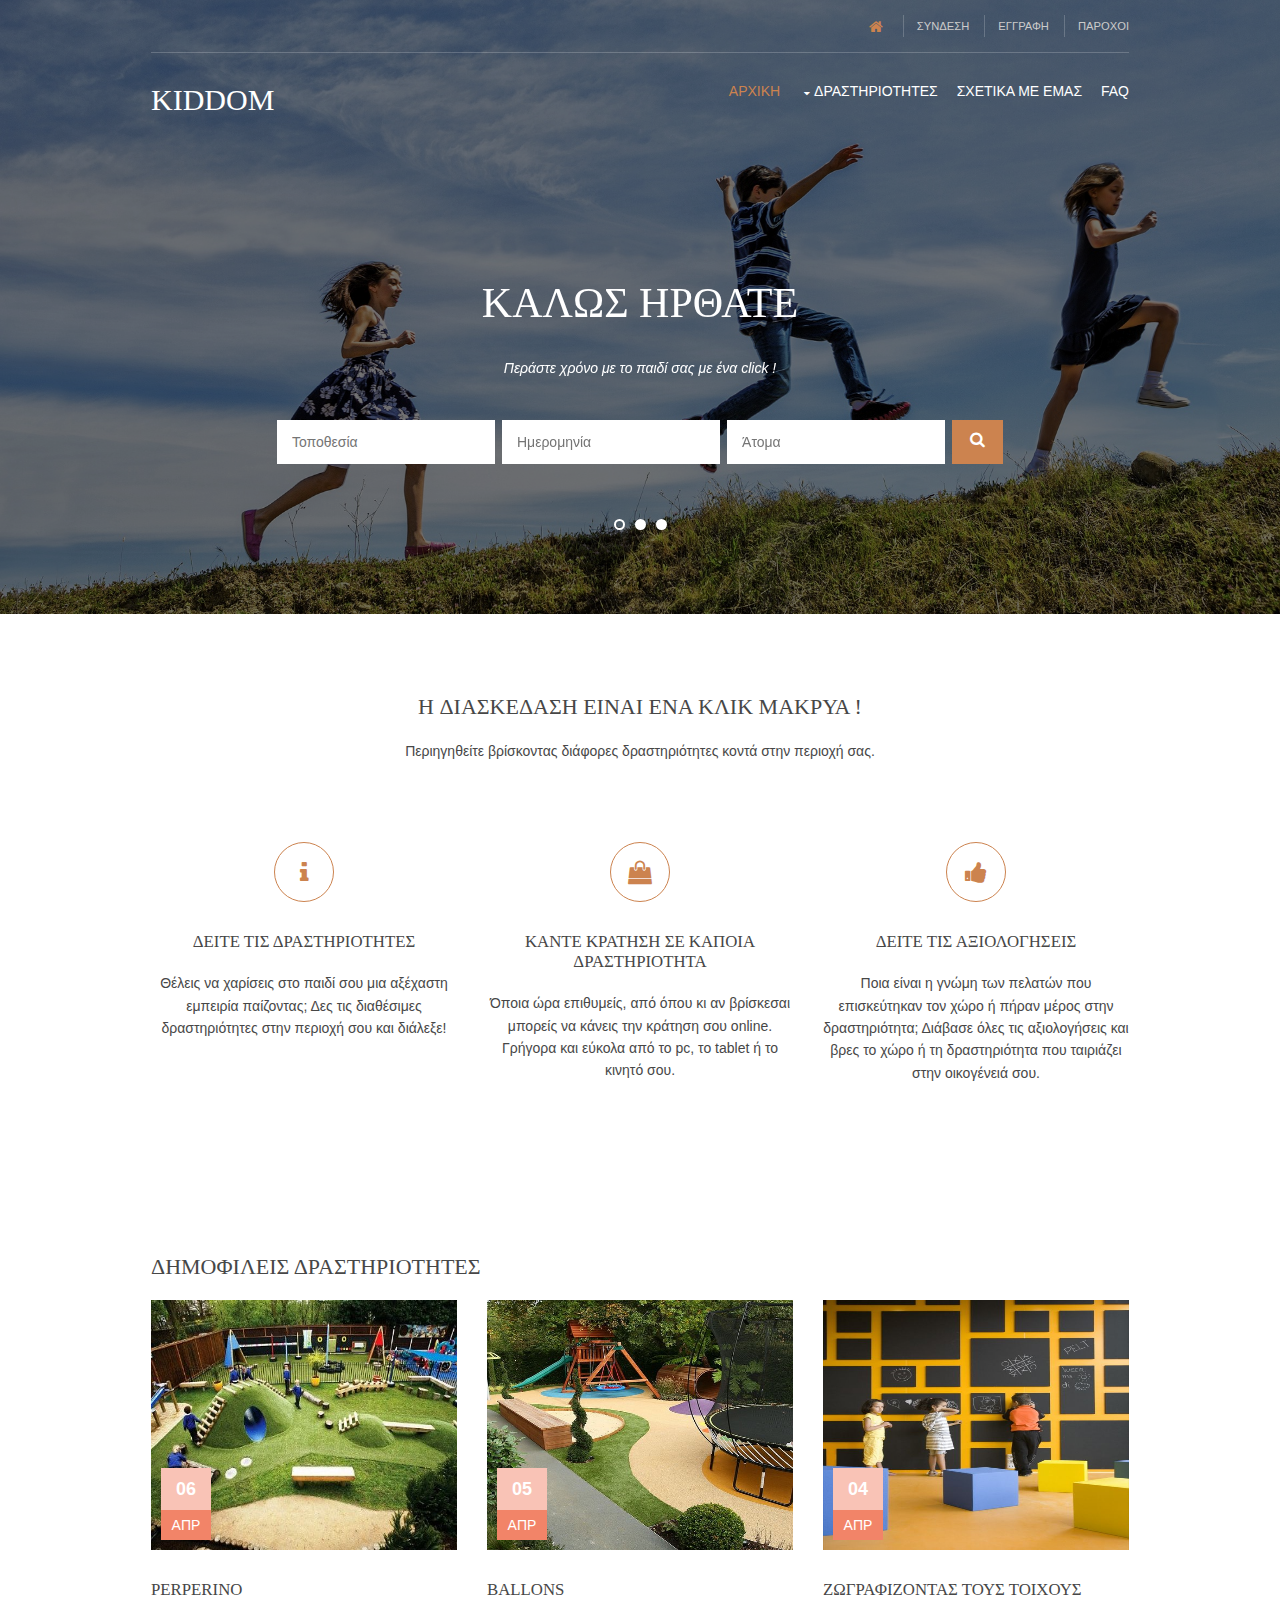
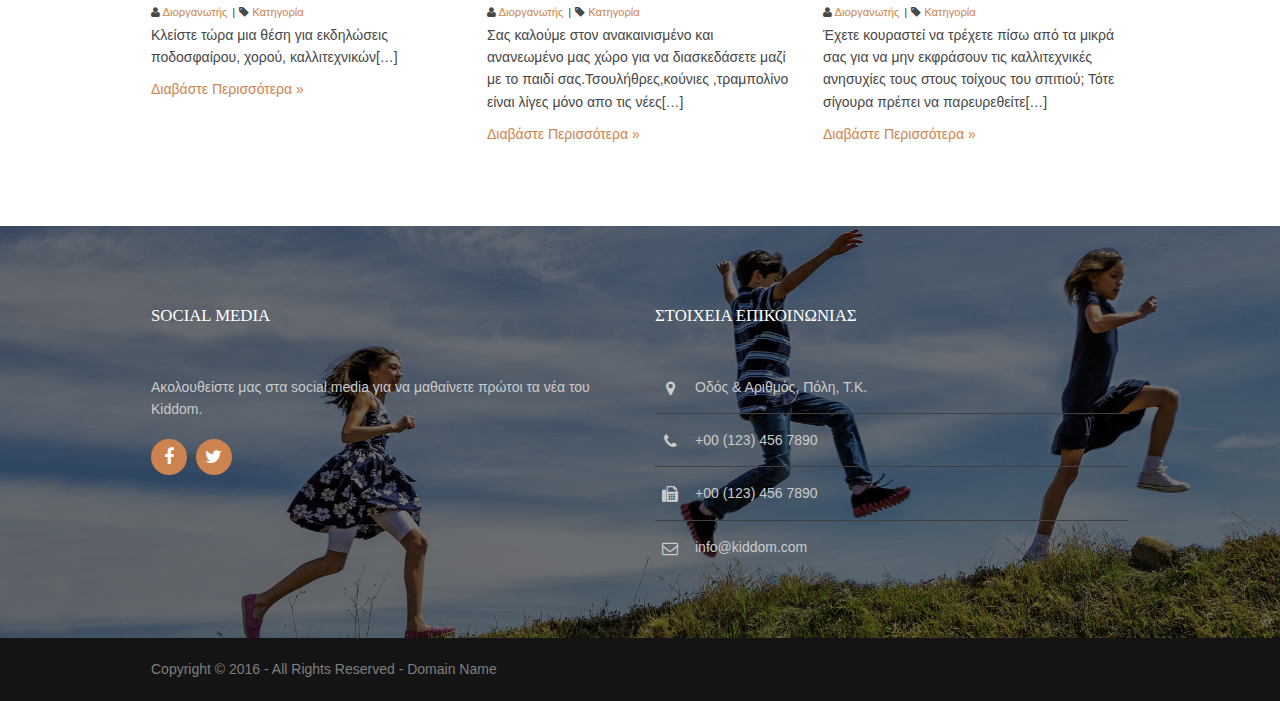
<file: index.html>
<!DOCTYPE html>
<!--
Template Name: Maxisonix
Author: <a href="http://www.os-templates.com/">OS Templates</a>
Author URI: http://www.os-templates.com/
Licence: Free to use under our free template licence terms
Licence URI: http://www.os-templates.com/template-terms
-->
<html>
<head>
<title>Kiddom</title>
<meta charset="utf-8">
<meta name="viewport" content="width=device-width, initial-scale=1.0, maximum-scale=1.0, user-scalable=no">

  <link rel="stylesheet" href="https://maxcdn.bootstrapcdn.com/bootstrap/3.3.7/css/bootstrap.min.css">
  <script src="https://ajax.googleapis.com/ajax/libs/jquery/3.2.1/jquery.min.js"></script>
  <script src="https://maxcdn.bootstrapcdn.com/bootstrap/3.3.7/js/bootstrap.min.js"></script>

  <link href="layout/styles/layout.css" rel="stylesheet" type="text/css" media="all">

  <link href="layout/styles/jquery-ui.css" rel="stylesheet" type="text/css" media="all">
  <link href="layout/styles/jquery-ui.structure.css" rel="stylesheet" type="text/css" media="all">
  <link href="layout/styles/jquery-ui.theme.css" rel="stylesheet" type="text/css" media="all">



<!--script src="https://cdnjs.cloudflare.com/ajax/libs/tether/1.4.0/js/tether.min.js" integrity="sha384-DztdAPBWPRXSA/3eYEEUWrWCy7G5KFbe8fFjk5JAIxUYHKkDx6Qin1DkWx51bBrb" crossorigin="anonymous"></script>
<script src="https://maxcdn.bootstrapcdn.com/bootstrap/4.0.0-alpha.6/js/bootstrap.min.js" integrity="sha384-vBWWzlZJ8ea9aCX4pEW3rVHjgjt7zpkNpZk+02D9phzyeVkE+jo0ieGizqPLForn" crossorigin="anonymous"></script-->
 
  
  
</head>
<body id="top">





<!-- ################################################################################################ -->
<!-- ################################################################################################ -->
<!-- ################################################################################################ -->
<!-- Top Background Image Wrapper -->
<div class="bgded overlay" >
  <!-- ################################################################################################ -->
  <div class="wrapper row0">
    <div id="topbar" class="hoc clear"> 
      <!-- ################################################################################################ -->
      
      <div class="fl_right">
        <ul>
          <li><a href="#"><i class="fa fa-lg fa-home"></i></a></li>
          <li><a data-toggle="modal" href="#login_overlay">Συνδεση</a> </li>
          <li><a href="pages/register.html">Εγγραφη</a></li>
          <li><a href="pages/register_prov.html">Πaροχοι</a></li>
        </ul>
      </div>
      <!-- ################################################################################################ -->
    </div>
  </div>
  <!-- ################################################################################################ -->
  <!-- ################################################################################################ -->
  <!-- ################################################################################################ -->


  <div class="wrapper row1">
    <header id="header" class="hoc clear"> 
      <!-- ################################################################################################ -->
      <div id="logo" class="fl_left">
        <h1><a href="index.html">Kiddom</a></h1>
      </div>
      <nav id="mainav" class="fl_right">
        <ul class="clear">
          <li class="active"><a href="index.html">Αρχικη</a></li>
          <li><a class="drop" href="#">Δραστηριοτητες</a>
            <ul>
              <li><a href="pages/gallery.html">Ενεργές Δραστηριότητες</a></li>
              <li><a href="pages/full-width.html">Παλαιότερες Δραστηριότητες</a></li>
              <!--<li><a href="pages/sidebar-left.html">Sidebar Left</a></li>
              <li><a href="pages/sidebar-right.html">Sidebar Right</a></li>
              <li><a href="pages/basic-grid.html">Basic Grid</a></li>-->
            </ul>
          </li>
          <li><a href="pages/about.html">Σχετικα με εμας</a></li>
          <li><a href="#">FAQ</a></li>
        </ul>
      </nav>
      <!-- ################################################################################################ -->
    </header>
  </div>


  <!-- ################################################################################################ -->
  <!-- ################################################################################################ -->
  <!-- ################################################################################################ -->
  <div id="pageintro" class="hoc clear"> 
    <!-- ################################################################################################ -->
    <div class="flexslider basicslider">
      <ul class="slides">
        <li>
          <article>
           <!-- <p>Tincidunt</p>-->
            <h3 class="heading">Καλως ηρθατε </h3>
            <p>Περάστε χρόνο με το παιδί σας με ένα click !</p>
            <footer>
              <form class="group" method="post" action="#">
               
                  
                  <div class="formdiv">
					  
							<input type="text" id=location placeholder="Τοποθεσία">

	                  <input  type="text" id="datepicker" placeholder="Ημερομηνία">
	                  <input type="text" name="quantity" placeholder="Άτομα" min="1" onfocus="(this.type='number')" onblur="(this.type='text')">
				  	  <button type="submit" title="Αναζήτηση" class="btn btn-default">
						<i class="fa fa-search">
							<em>Αναζήτηση</em>
						</i>
					  </button>
                  </div>
              </form>
            </footer>
          </article>
        </li>
        <li>
          <!--article>
            <p>Vulputate</p>
            <h3 class="heading">Rhoncus nisl non</h3>
            <p>Interdum erat ipsum quis leo viverra magna</p>
            <footer><a class="btn inverse" href="#">Fusce efficitur</a></footer>
          </article-->
        </li>
        <li>
          <!--article>
            <p>Maecenas</p>
            <h3 class="heading">Diam feugiat tellus</h3>
            <p>Aliquam ante odio at condimentum mauris</p>
            <footer><a class="btn" href="#">Tincidunt etiam</a></footer>
          </article-->
        </li>
      </ul>
    </div>
    <!-- ################################################################################################ -->
  </div>
  <!-- ################################################################################################ -->
</div>




<!-- End Top Background Image Wrapper -->
<!-- ################################################################################################ -->
<!-- ################################################################################################ -->
<!-- ################################################################################################ -->
<div class="wrapper row3">
  <main class="hoc container clear"> 
    <!-- main body -->
    <!-- ################################################################################################ -->
    <div class="center btmspace-80">
      <h3 class="heading">H Διασκεδαση ειναι ενα κλικ μακρυα !</h3>
      <p class="nospace">Περιηγηθείτε βρίσκοντας διάφορες δραστηριότητες κοντά στην περιοχή σας.</p>
    </div>
    <ul class="nospace group center">
      <li class="one_third first">
        <article><a class="inverse" href="#"><i class="btmspace-30 icon fa fa-info"></i></a>
          <h6 class="heading font-x1">Δειτε τις Δραστηριοτητες</h6>
          <p>Θέλεις να χαρίσεις στο παιδί σου μια αξέχαστη εμπειρία παίζοντας; Δες τις διαθέσιμες δραστηριότητες στην περιοχή σου και διάλεξε!</p>
        </article>
      </li>
      <li class="one_third">
        <article><a class="inverse" href="#"><i class="btmspace-30 icon fa fa-shopping-bag "></i></a>
          <h6 class="heading font-x1">Καντε Κρατηση σε καποια Δραστηριοτητα</h6>
          <p>Όποια ώρα επιθυμείς, από όπου κι αν βρίσκεσαι μπορείς να κάνεις την κράτηση σου online. Γρήγορα και εύκολα από το pc, το tablet ή το κινητό σου. </p>
        </article>
      </li>
      <li class="one_third">
        <article><a class="inverse" href="#"><i class="btmspace-30 icon fa fa-thumbs-up "></i></a>
          <h6 class="heading font-x1">Δειτε τις αξιολογησεις </h6>
          <p>Ποια είναι η γνώμη των πελατών που επισκεύτηκαν τον χώρο ή πήραν μέρος στην δραστηριότητα; Διάβασε όλες τις αξιολογήσεις και βρες το χώρο ή τη δραστηριότητα που ταιριάζει στην οικογένειά σου.</p>
        </article>
      </li>
    </ul>
    <!-- ################################################################################################ -->
    <!-- / main body -->
    <div class="clear"></div>
  </main>
</div>

<div class="wrapper row3">
  <section class="hoc container clear"> 
    <!-- ################################################################################################ -->
    <div class="sectiontitle">
      <h6 class="heading">Δημοφιλεις Δραστηριοτητες</h6>
    </div>
    <div class="group latest">
      <article class="one_third first">
        <figure><a href="#"><img src="images/demo/event1.jpg" alt=""></a>
          <figcaption>
            <time datetime="2045-04-06T08:15+00:00"><strong>06</strong> <em>Απρ</em></time>
          </figcaption>
        </figure>
        <div class="txtwrap">
          <h4 class="heading">Perperino</h4>
          <ul class="nospace meta">
            <li><i class="fa fa-user"></i> <a href="#">Διοργανωτής</a></li>
            <li><i class="fa fa-tag"></i> <a href="#">Κατηγορία</a></li>
          </ul>
          <p>Κλείστε τώρα μια θέση για εκδηλώσεις ποδοσφαίρου, χορού, καλλιτεχνικών[&hellip;]</p>
          <footer><a href="#">Διαβάστε Περισσότερα &raquo;</a></footer>
        </div>
      </article>
      <article class="one_third">
        <figure><a href="#"><img src="images/demo/event2.jpg" alt=""></a>
          <figcaption>
            <time datetime="2045-04-05T08:15+00:00"><strong>05</strong> <em>Απρ</em></time>
          </figcaption>
        </figure>
        <div class="txtwrap">
          <h4 class="heading">Ballons</h4>
          <ul class="nospace meta">
            <li><i class="fa fa-user"></i> <a href="#">Διοργανωτής</a></li>
            <li><i class="fa fa-tag"></i> <a href="#">Κατηγορία</a></li>
          </ul>
          <p>Σας καλούμε στον ανακαινισμένο και ανανεωμένο μας χώρο για να διασκεδάσετε μαζί με το παιδί σας.Τσουλήθρες,κούνιες ,τραμπολίνο  είναι λίγες μόνο απο τις νέες[&hellip;]</p>
          <footer><a href="#">Διαβάστε Περισσότερα &raquo;</a></footer>
        </div>
      </article>
      <article class="one_third">
        <figure><a href="#"><img src="images/demo/event3.jpg" alt=""></a>
          <figcaption>
            <time datetime="2045-04-04T08:15+00:00"><strong>04</strong> <em>Απρ</em></time>
          </figcaption>
        </figure>
        <div class="txtwrap">
          <h4 class="heading">Ζωγραφιζοντας τους τοιχους</h4>
          <ul class="nospace meta">
            <li><i class="fa fa-user"></i> <a href="#">Διοργανωτής</a></li>
            <li><i class="fa fa-tag"></i> <a href="#">Κατηγορία</a></li>
          </ul>
          <p>Έχετε κουραστεί να τρέχετε πίσω από τα μικρά σας για να μην εκφράσουν τις καλλιτεχνικές ανησυχίες τους στους τοίχους του σπιτιού; Τότε σίγουρα πρέπει να παρευρεθείτε[&hellip;]</p>
          <footer><a href="#">Διαβάστε Περισσότερα &raquo;</a></footer>
        </div>
      </article>
    </div>
    
    <div class="clear"></div>
  </section>
</div>


<!-- ################################################################################################ -->
<!-- ################################################################################################ -->
<!-- ################################################################################################ -->
<!-- ################################################################################################ -->


<!--- SYNDESI           .............................................................              -->
  <div class="modal fade" id="login_overlay">  
    <div  class="modal-dialog">
      <div class="modal-content">
          <div class="modal-header">
             <button type="button" class="close" data-dismiss="modal"><span aria-hidden="true">×</span><span class="sr-only">Κλείσιμο</span></button>
              <h4 class="modal-title" id="myModalLabel">Συνδεση στο KIDDOM</h4>
              
          </div>
          <div class="modal-body">
              <div class="row">
                  
                  <div class="logindiv" style="margin:0 auto;">
                      <div class="well" style="margin-left: 8px margin-right: 8px">
                          <form class="group" id="loginForm" method="POST" novalidate="novalidate">
                            
                              <div class="form-group">
                                  <label for="username" class="control-label">Όνομα Χρήστη</label>
                                  <input type="text" class="form-control" id="username" name="username" value="" required="" title="Συμπληρώστε το όνομα χρήστη" placeholder="username">
                                  <span class="help-block"></span>
                              </div>
                              <div class="form-group">
                                  <label for="password" class="control-label">Κωδικός Χρήστη</label>
                                  <input type="password" class="form-control" id="password" name="password" value="" required="" title="Συμπληρώστε τον κωδικό σας">
                                  <span class="help-block"></span>
                              </div>
                              <div id="loginErrorMsg" class="alert alert-error hidden">Λάθος όνομα ή κωδικός χρήστη</div>
                              
                              <div  class="form-group" style="display:inline-block">
                                <div   class="checkbox" >
                                  <label><input type="checkbox" id="remeber" /> Να με θυμάσαι </label>
                                 
                               </div>
                             </div>
                              <button type="submit" class="btn btn-success btn-block">Συνδεση</button>
                            
                          </form>
                    </div>
                  </div>
            </div>
        </div>
      </div>
    </div>
  </div>


  



  <!--  ..........................................................................................-->
  <!--  ..........................................................................................-->




   
<div class="wrapper row4 bgded overlay" style="background-color:#39475e">
  <footer id="footer" class="hoc clear"> 
    <!-- ################################################################################################ -->
    <div class="one_half first">
      <h6 class="title">Social Media</h6>
      <p>Ακολουθείστε μας στα social media για να μαθαίνετε πρώτοι τα νέα του Kiddom.</p>
    <!--  <p class="btmspace-15">Malesuada non sem quisque vulputate velit et nisi ullamcorper aliquet tincidunt ut id magna leo mattis in quam dapibus.</p>-->
      <ul class="faico clear">
        <li><a class="faicon-facebook" href="#"><i class="fa fa-facebook"></i></a></li>
        <li><a class="faicon-twitter" href="#"><i class="fa fa-twitter"></i></a></li>
      </ul>
    </div>
    <div class="one_half">
      <h6 class="title">Στοιχεια Επικοινωνιας</h6>
      <ul class="nospace linklist contact">
        <li><i class="fa fa-map-marker"></i>
          <address>
          Οδός &amp; Αριθμός, Πόλη, Τ.Κ.
          </address>
        </li>
        <li><i class="fa fa-phone"></i> +00 (123) 456 7890</li>
        <li><i class="fa fa-fax"></i> +00 (123) 456 7890</li>
        <li><i class="fa fa-envelope-o"></i> info@kiddom.com</li>
      </ul>
    </div>
  </footer>
</div>
<!-- ################################################################################################ -->
<!-- ################################################################################################ -->
<!-- ################################################################################################ -->

<div class="wrapper row5">
  <div id="copyright" class="hoc clear"> 
    <!-- ################################################################################################ -->
    <p class="fl_left">Copyright &copy; 2016 - All Rights Reserved - <a href="#">Domain Name</a></p>
  <!--  <p class="fl_right">Template by <a target="_blank" href="http://www.os-templates.com/" title="Free Website Templates">OS Templates</a></p>-->
    <!-- ################################################################################################ -->
  </div>
</div>
<!-- ################################################################################################ -->
<!-- ################################################################################################ -->
<!-- ################################################################################################ -->
<a id="backtotop" href="#top"><i class="fa fa-chevron-up"></i></a>






<!-- JAVASCRIPTS -->

<script src="layout/scripts/jquery.min.js"></script>
<script src="layout/scripts/jquery.backtotop.js"></script>
<script src="layout/scripts/jquery.mobilemenu.js"></script>
<script src="layout/scripts/jquery.flexslider-min.js"></script>
<script src="layout/scripts/jquery-ui.js"></script>
<script type="text/javascript">
    jQuery(function(){
        jQuery($(":input[id^='datepicker']")).datepicker({
            inline: true,
            showOtherMonths: true
        });
    });
</script>

<script type=text/javascript>
   jQuery( function() {
    var availableTags = [
      "ActionScript",
      "AppleScript",
      "Asp",
      "BASIC",
      "C",
      "C++",
      "Clojure",
      "COBOL",
      "ColdFusion",
      "Erlang",
      "Fortran",
      "Groovy",
      "Haskell",
      "Java",
      "JavaScript",
      "Lisp",
      "Perl",
      "PHP",
      "Python",
      "Ruby",
      "Scala",
      "Scheme"
    ];
    $(":input[id^='location']").autocomplete({
      source: availableTags
    });
  } );
  </script>
</body>
</html>
</file>
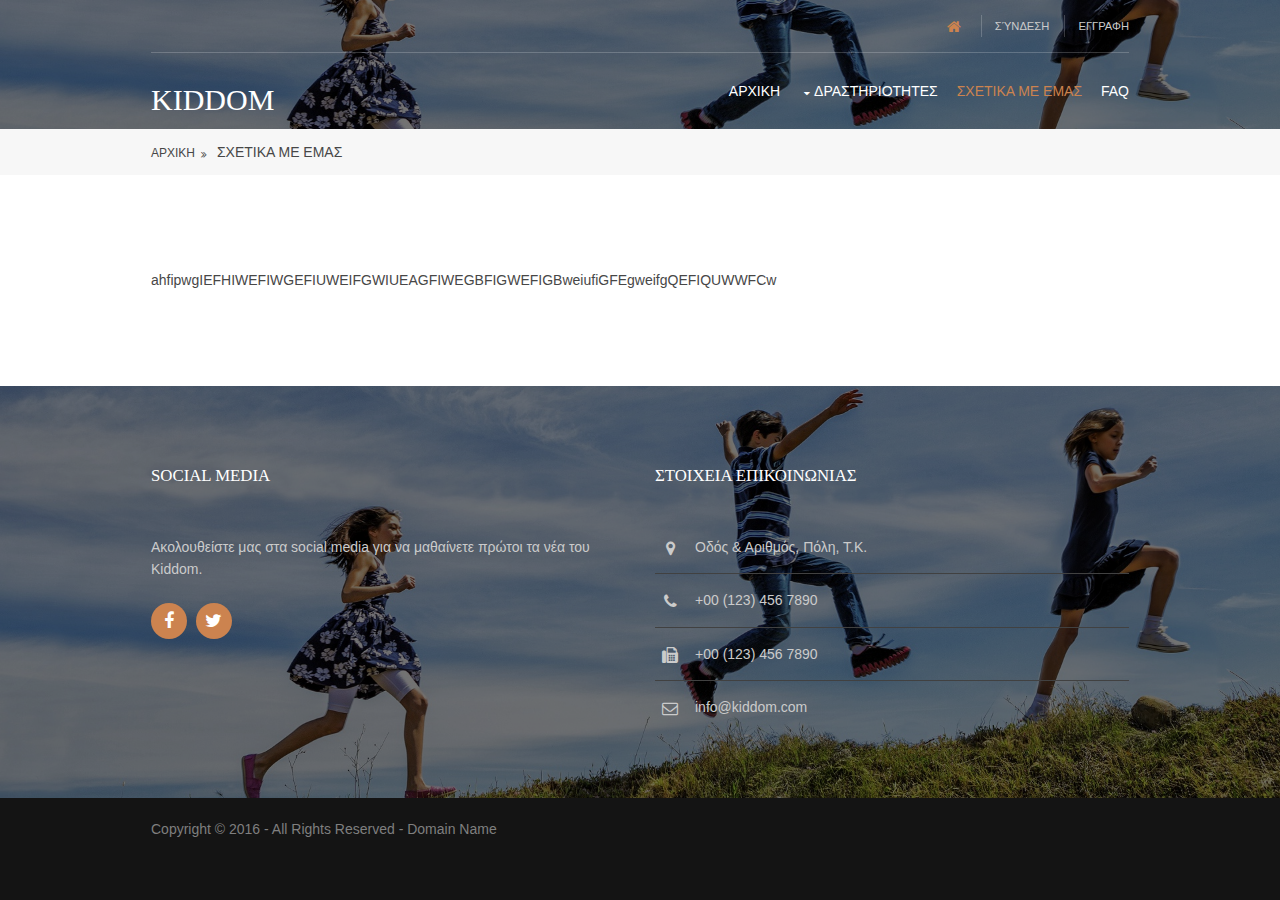
<file: pages/about.html>
<!DOCTYPE html>
<!--
Template Name: Maxisonix
Author: <a href="http://www.os-templates.com/">OS Templates</a>
Author URI: http://www.os-templates.com/
Licence: Free to use under our free template licence terms
Licence URI: http://www.os-templates.com/template-terms
-->
<html>
<head>
<title>Kiddom</title>
<meta charset="utf-8">
<meta name="viewport" content="width=device-width, initial-scale=1.0, maximum-scale=1.0, user-scalable=no">
<link href="../layout/styles/layout.css" rel="stylesheet" type="text/css" media="all">
</head>
<body id="top">
<!-- ################################################################################################ -->
<!-- ################################################################################################ -->
<!-- ################################################################################################ -->
<!-- Top Background Image Wrapper -->
<!-- Top Background Image Wrapper -->
<div class="bgded overlay" >
  <!-- ################################################################################################ -->
  <div class="wrapper row0">
    <div id="topbar" class="hoc clear"> 
      <!-- ################################################################################################ -->
      
      <div class="fl_right">
        <ul>
          <li><a href="../index.html"><i class="fa fa-lg fa-home"></i></a></li>
          <li><a data-toggle="modal" href="#login_overlay">Σύνδεση</a> </li>
          <li><a href="register.html">Εγγραφη</a></li>
        </ul>
      </div>
      <!-- ################################################################################################ -->
    </div>
  </div>
  <!-- ################################################################################################ -->
  <!-- ################################################################################################ -->
  <!-- ################################################################################################ -->


  <div class="wrapper row1">
    <header id="header" class="hoc clear"> 
      <!-- ################################################################################################ -->
      <div id="logo" class="fl_left">
        <h1><a href="../index.html">Kiddom</a></h1>
      </div>
      <nav id="mainav" class="fl_right">
        <ul class="clear">
          <li><a href="../index.html">Αρχικη</a></li>
          <li><a class="drop" href="#">Δραστηριοτητες</a>
            <ul>
              <li><a href="pages/gallery.html">Ενεργές Δραστηριότητες</a></li>
              <li><a href="pages/full-width.html">Παλαιότερες Δραστηριότητες</a></li>
              
            </ul>
          </li>
          <li class="active"><a href="pages/about.html">Σχετικα με εμας</a></li>
          <li><a href="#">FAQ</a></li>
        </ul>
      </nav>
      <!-- ################################################################################################ -->
    </header>
  </div>
  <!-- ################################################################################################ -->
  <!-- ################################################################################################ -->
  <!-- ################################################################################################ -->
<!-- End Top Background Image Wrapper -->
<!-- ################################################################################################ -->
<!-- ################################################################################################ -->
<!-- ################################################################################################ -->
<div class="wrapper row2">
  <div id="breadcrumb" class="hoc clear"> 
    <!-- ################################################################################################ -->
    <ul>
      <li><a href="../index.html">Αρχικη</a></li>
      <li>Σχετικα με εμας</li>
    </ul>
    <!-- ################################################################################################ -->
  </div>
</div>
<!-- ################################################################################################ -->
<!-- ################################################################################################ -->
<!-- ################################################################################################ -->

</div>


<div class="wrapper row3">
  <section class="hoc container clear"> 

<p>

ahfipwgIEFHIWEFIWGEFIUWEIFGWIUEAGFIWEGBFIGWEFIGBweiufiGFEgweifgQEFIQUWWFCw
  </p>

   </section>
</div>
<!-- ################################################################################################ -->
<!-- ################################################################################################ -->
<!-- ################################################################################################ -->
<div class="wrapper row4 bgded overlay" style="background-color:#39475e">
  <footer id="footer" class="hoc clear"> 
    <!-- ################################################################################################ -->
    <div class="one_half first">
      <h6 class="title">Social Media</h6>
      <p>Ακολουθείστε μας στα social media για να μαθαίνετε πρώτοι τα νέα του Kiddom.</p>
    <!--  <p class="btmspace-15">Malesuada non sem quisque vulputate velit et nisi ullamcorper aliquet tincidunt ut id magna leo mattis in quam dapibus.</p>-->
      <ul class="faico clear">
        <li><a class="faicon-facebook" href="#"><i class="fa fa-facebook"></i></a></li>
        <li><a class="faicon-twitter" href="#"><i class="fa fa-twitter"></i></a></li>
   <!--     <li><a class="faicon-dribble" href="#"><i class="fa fa-dribbble"></i></a></li>
        <li><a class="faicon-linkedin" href="#"><i class="fa fa-linkedin"></i></a></li>
        <li><a class="faicon-google-plus" href="#"><i class="fa fa-google-plus"></i></a></li>
        <li><a class="faicon-vk" href="#"><i class="fa fa-vk"></i></a></li>-->
      </ul>
    </div>
    <div class="one_half">
      <h6 class="title">Στοιχεια Επικοινωνιας</h6>
      <ul class="nospace linklist contact">
        <li><i class="fa fa-map-marker"></i>
          <address>
          Οδός &amp; Αριθμός, Πόλη, Τ.Κ.
          </address>
        </li>
        <li><i class="fa fa-phone"></i> +00 (123) 456 7890</li>
        <li><i class="fa fa-fax"></i> +00 (123) 456 7890</li>
        <li><i class="fa fa-envelope-o"></i> info@kiddom.com</li>
      </ul>
    </div>
    <!-- ################################################################################################ -->
  </footer>
</div>
<div class="wrapper row5">
  <div id="copyright" class="hoc clear"> 
    <!-- ################################################################################################ -->
    <p class="fl_left">Copyright &copy; 2016 - All Rights Reserved - <a href="#">Domain Name</a></p>
  <!--  <p class="fl_right">Template by <a target="_blank" href="http://www.os-templates.com/" title="Free Website Templates">OS Templates</a></p>-->
    <!-- ################################################################################################ -->
  </div>
</div>
<!-- ################################################################################################ -->
<!-- ################################################################################################ -->
<!-- ################################################################################################ -->
<a id="backtotop" href="#top"><i class="fa fa-chevron-up"></i></a>

<!-- JAVASCRIPTS -->
<script src="../layout/scripts/jquery.min.js"></script>
<script src="../layout/scripts/jquery.backtotop.js"></script>
<script src="../layout/scripts/jquery.mobilemenu.js"></script>




</body>
</html>
</file>
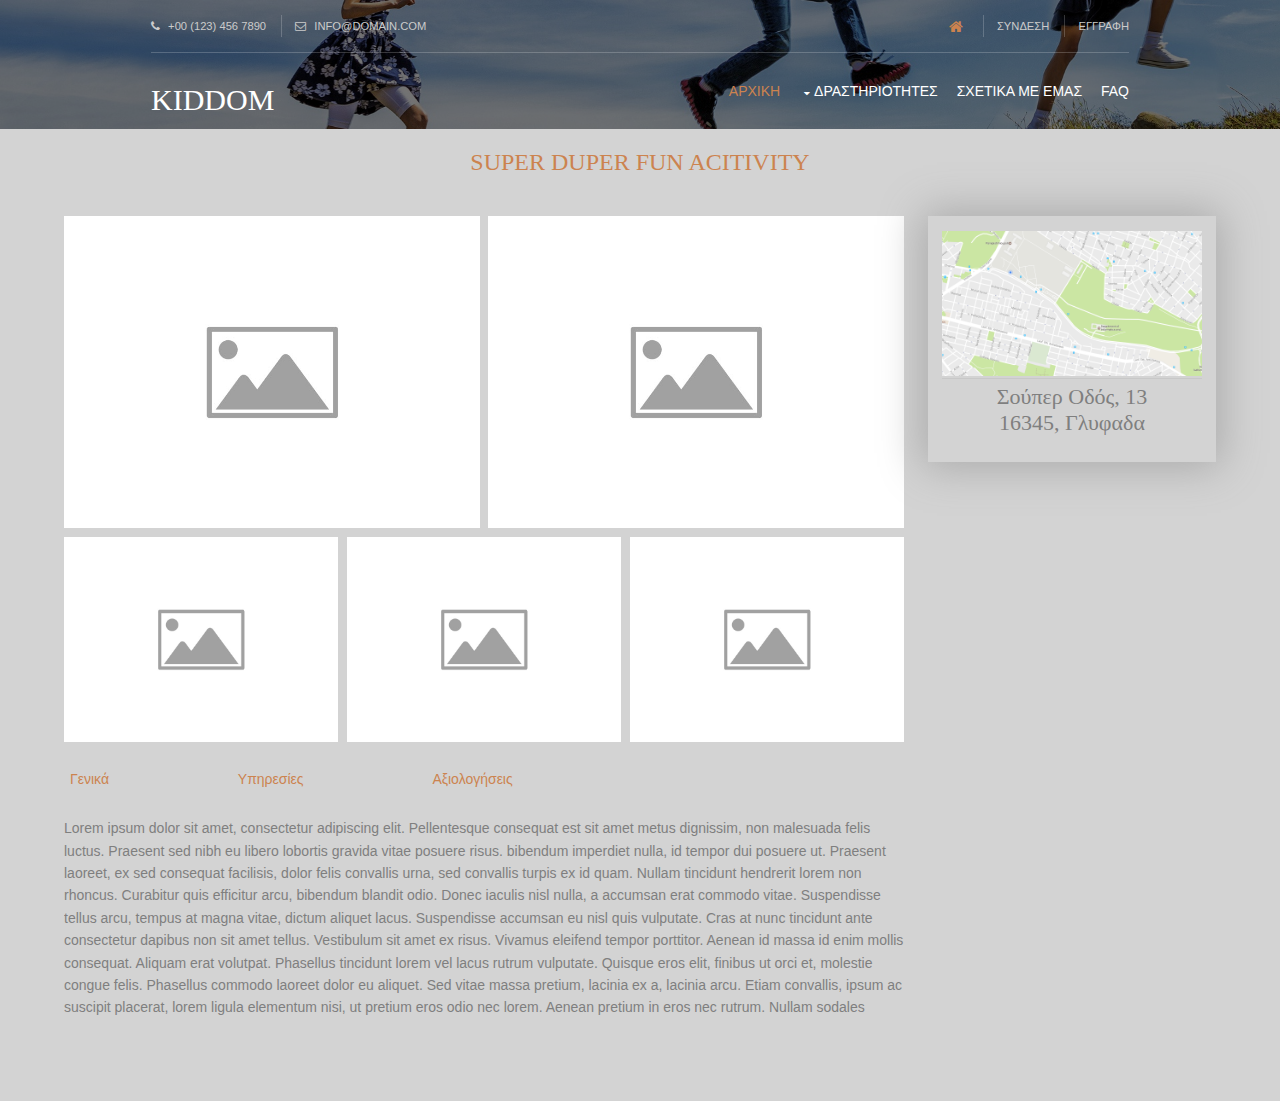
<file: pages/activity.html>
<!DOCTYPE html>
<html lang="en">
<head>
    <title>activity</title>
    <meta charset="utf-8">
    <meta name="viewport" content="width=device-width, initial-scale=1.0, maximum-scale=1.0, user-scalable=no">


    <link rel="stylesheet" href="https://maxcdn.bootstrapcdn.com/bootstrap/3.3.7/css/bootstrap.min.css">
    <script src="https://ajax.googleapis.com/ajax/libs/jquery/3.2.1/jquery.min.js"></script>
    <script src="https://maxcdn.bootstrapcdn.com/bootstrap/3.3.7/js/bootstrap.min.js"></script>

    <link href="../layout/styles/layout.css" rel="stylesheet" type="text/css" media="all">

    <link href="../layout/styles/jquery-ui.css" rel="stylesheet" type="text/css" media="all">
    <link href="../layout/styles/jquery-ui.structure.css" rel="stylesheet" type="text/css" media="all">
    <link href="../layout/styles/jquery-ui.theme.css" rel="stylesheet" type="text/css" media="all">



</head>
<body>


    <style>
        body{
            background-color: lightgray;
        }

        #activity{
            position: relative;
            max-width:1200px;
            margin: 0 auto;
        }

        .content{
            position:relative;
            display: inline-block;
            *display: inline;
            zoom: 1;
            vertical-align: text-top;
        }

        #main-content{
            width:70%;
            margin-left:2%;
            float: left;
        }

        #side-content {
            width: 24%;
            margin-right: 2%;
            float: right;
            box-shadow: 0px 0px 40px 5px darkgray ;
        }


        .group:after {
           clear: both;
        }
        .group {
            clear: both;
            *zoom: 1;
        }


        #activity h1{
            text-align: center;
            font-size: x-large;
            color: #cc834f;
            padding-top: 20px;
            padding-bottom: 20px;
        }

        .act-imgs{
            display: flex;
            justify-content: space-between;
            margin-bottom: 1%;
        }

        .act-img {
            clear: both;
            *zoom: 1;
        }

        .act-img{
            display: inline-block;
            overflow: hidden;
        }

        .act-img:after{
            clear: both;
        }


        .act-img-lg{
            width:49.5%;
        }

        .act-img-sm{
            width: 32.6%;
        }


        div.act-imgs:last-child{
            margin-bot:0;
        }

        div.act-imgs div:last-child {
            float: right;
        }
        /*div.act-imgs div:last-child {
            float: right;
        }*/

        img:hover {
            color: #424242;
            -webkit-transition: all .3s ease-in;
            -moz-transition: all .3s ease-in;
            -ms-transition: all .3s ease-in;
            -o-transition: all .3s ease-in;
            transition: all .3s ease-in;
            opacity: 1;
            transform: scale(1.15);
            -ms-transform: scale(1.15); /* IE 9 */
            -webkit-transform: scale(1.15); /* Safari and Chrome */
            overflow: hidden;
        }


        .navbar {
            margin: 3% 0 0 5px;

        }
        .navbar ul {
            list-style-type: none; /*to remove bullets*/
        }
        .navbar li{
            display: inline-block;
            margin-left: 15%;
            margin-right: auto ;
        }

        .navbar ul li:first-child{
            margin-left:0px;
        }


        #description{
            height: 200px;
            overflow: auto;
            margin-bottom: 10%;
        }



    </style>

    <div class="bgded overlay" >
        <div class="wrapper row0" >
            <div id="topbar" class="hoc clear">
                <!-- ################################################################################################ -->
                <div class="fl_left">
                    <ul>
                        <li><i class="fa fa-phone"></i> +00 (123) 456 7890</li>
                        <li><i class="fa fa-envelope-o"></i> info@domain.com</li>
                    </ul>
                </div>
                <div class="fl_right">
                    <ul>
                        <li><a href="#"><i class="fa fa-lg fa-home"></i></a></li>
                        <li><a href="#">Συνδεση</a></li>
                        <li><a href="#">Εγγραφη</a></li>
                    </ul>
                </div>
                <!-- ################################################################################################ -->
            </div>
        </div>
        <!-- ################################################################################################ -->
        <!-- ################################################################################################ -->
        <!-- ################################################################################################ -->
        <div class="wrapper row1">
            <header id="header" class="hoc clear">
                <!-- ################################################################################################ -->
                <div id="logo" class="fl_left">
                    <h1><a href="../index.html">Kiddom</a></h1>
                </div>
                <nav id="mainav" class="fl_right">
                    <ul class="clear">
                        <li class="active"><a href="index.html">Αρχικη</a></li>
                        <li><a class="drop" href="#">Δραστηριοτητες</a>
                            <ul>
                                <li><a href="gallery.html">Ενεργές Δραστηριότητες</a></li>
                                <li><a href="full-width.html">Παλαιότερες Δραστηριότητες</a></li>
                                <!--<li><a href="pages/sidebar-left.html">Sidebar Left</a></li>
                                <li><a href="pages/sidebar-right.html">Sidebar Right</a></li>
                                <li><a href="pages/basic-grid.html">Basic Grid</a></li>-->
                            </ul>
                        </li>
                        <!-- <li><a class="drop" href="#">Προφιλ</a>
                           <ul>
                             <li><a href="#">Δημιουργία Δραστηριότητας</a></li>
                             <li><a class="drop" href="#">Επεξεργασία Προφίλ</a>
                               <ul>
                                 <li><a href="#">Αγορά Πόντων</a></li>
                                 <li><a href="#">Επεξεργασία Στοιχείων</a></li>
                                 <!--<li><a href="#">Level 3</a></li>
                               </ul>
                             </li>
                             <li><a href="#">Level 2</a></li>
                           </ul>
                         </li>-->
                        <li><a href="#">Σχετικα με εμας</a></li>
                        <li><a href="#">FAQ</a></li>
                    </ul>
                </nav>
                <!-- ################################################################################################ -->
            </header>
        </div>
    </div>



    <div id="activity">
        <h1> Super Duper Fun Acitivity</h1>
        <div class="group">
           
            <div id="main-content" class="content">
                <div>

                    <div class="act-imgs">
                        <div class="act-img-lg act-img"><img style="width: auto" src="../images/activitiy/no_upload_image.jpg" alt="img here"></div>
                        <div class="act-img-lg act-img"><img style="width: auto" src="../images/activitiy/no_upload_image.jpg" alt="img here"></div>
                    </div>
                    <div class="act-imgs">
                        <div class="act-img-sm act-img"><img style="width: auto" src="../images/activitiy/no_upload_image.jpg" alt="img here"></div>
                        <div class="act-img-sm act-img"><img style="width: auto" src="../images/activitiy/no_upload_image.jpg" alt="img here"></div>
                        <div class="act-img-sm act-img"><img style="width: auto" src="../images/activitiy/no_upload_image.jpg" alt="img here"></div>
                    </div>
                </div>
                <nav class="navbar">
                    <div>
                    <ul>
                        <li class="active"><a href="#description">Γενικά</a></li>
                        <li class=""><a href="#services" id="services-link">Υπηρεσίες</a></li>
                        <li class=""><a href="#ratings" id="ratings-link">Αξιολογήσεις</a></li>
                    </ul>
                    </div>
                </nav>

                <p id="description">
                    Lorem ipsum dolor sit amet, consectetur adipiscing elit. Pellentesque consequat est sit amet metus dignissim, non malesuada felis luctus.
                    Praesent sed nibh eu libero lobortis gravida vitae posuere risus.
                    bibendum imperdiet nulla, id tempor dui posuere ut. Praesent laoreet, ex sed consequat facilisis, dolor felis convallis urna, sed convallis turpis ex id quam.
                    Nullam tincidunt hendrerit lorem non rhoncus. Curabitur quis efficitur arcu, bibendum blandit odio. Donec iaculis nisl nulla, a accumsan erat commodo vitae.
                    Suspendisse tellus arcu, tempus at magna vitae, dictum aliquet lacus. Suspendisse accumsan eu nisl quis vulputate.

                    Cras at nunc tincidunt ante consectetur dapibus non sit amet tellus.
                    Vestibulum sit amet ex risus. Vivamus eleifend tempor porttitor.
                    Aenean id massa id enim mollis consequat. Aliquam erat volutpat.
                    Phasellus tincidunt lorem vel lacus rutrum vulputate. Quisque eros elit, finibus ut orci et, molestie congue felis.
                    Phasellus commodo laoreet dolor eu aliquet.

                    Sed vitae massa pretium, lacinia ex a, lacinia arcu. Etiam convallis, ipsum ac suscipit placerat, lorem ligula elementum nisi, ut pretium eros odio nec lorem.
                    Aenean pretium in eros nec rutrum. Nullam sodales tristique mattis. Fusce aliquam rutrum lacus ut accumsan. Aliquam hendrerit posuere arcu ut auctor.
                    Etiam nisi erat, porttitor at nibh varius, iaculis euismod ligula. Nullam vel porttitor orci, sed tincidunt eros.
                    Class aptent taciti sociosqu ad litora torquent per conubia nostra, per inceptos himenaeos. Donec eget erat in lorem euismod lacinia nec eleifend turpis.
                </p>



            </div>
            <div id="side-content" class="content">
                <div style="width:90%;margin: 5% 5%">
                    <div class="act-imgs">
                        <div class="act-img"><img src="../images/activitiy/Untitled.png" alt="img here"></div>
                    </div>
                    <h2 style="padding:2%;text-align: center; text-transform:none;border-radius: 0 0 2px 2px;    border-top: 1px solid rgba(160,160,160,0.2);">
                        Σούπερ Οδός, 13 <br>
                        16345, Γλυφαδα
                    </h2>
                </div>
            </div>
        </div>



    </div>


<script src="../layout/scripts/jquery.min.js"></script>
<script src="../layout/scripts/jquery.backtotop.js"></script>
<script src="../layout/scripts/jquery.mobilemenu.js"></script>
<script src="../layout/scripts/jquery.flexslider-min.js"></script>
<script src="../layout/scripts/jquery-ui.js"></script>
</body>
</html>
</file>
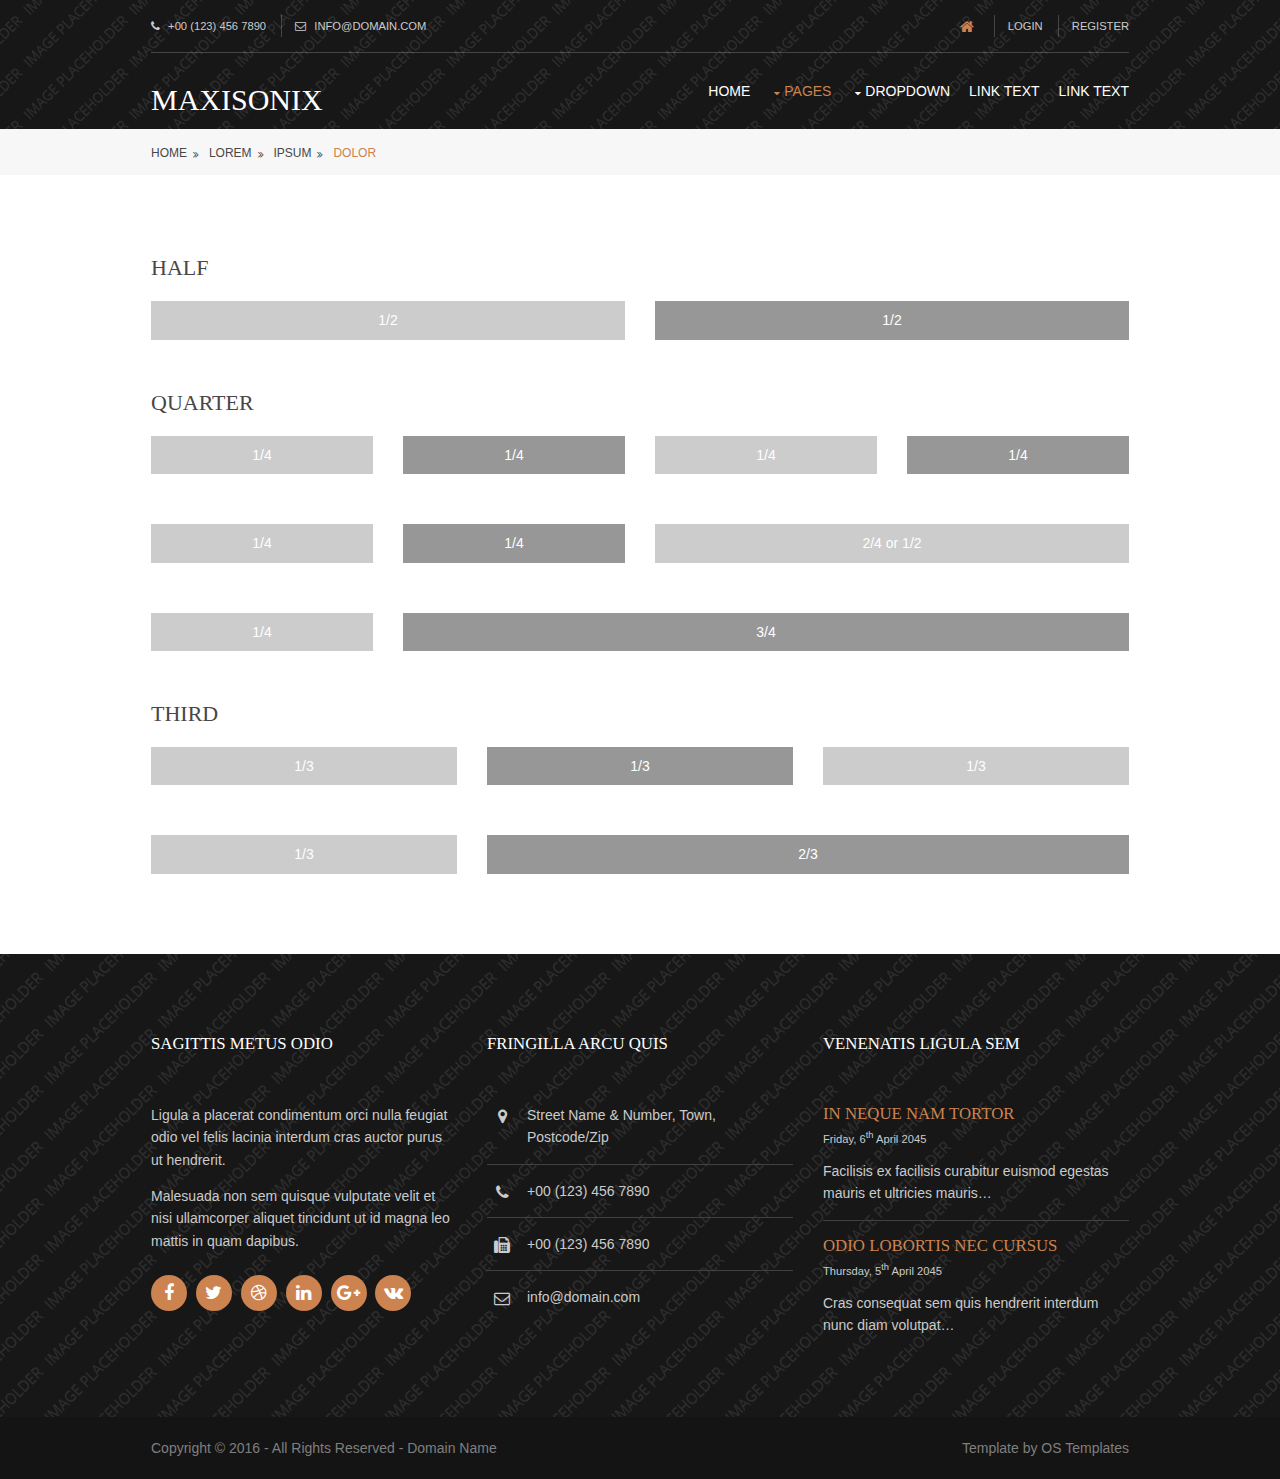
<file: pages/basic-grid.html>
<!DOCTYPE html>
<!--
Template Name: Maxisonix
Author: <a href="http://www.os-templates.com/">OS Templates</a>
Author URI: http://www.os-templates.com/
Licence: Free to use under our free template licence terms
Licence URI: http://www.os-templates.com/template-terms
-->
<html>
<head>
<title>Maxisonix | Pages | Basic Grid</title>
<meta charset="utf-8">
<meta name="viewport" content="width=device-width, initial-scale=1.0, maximum-scale=1.0, user-scalable=no">
<link href="../layout/styles/layout.css" rel="stylesheet" type="text/css" media="all">
<style type="text/css">
/* DEMO ONLY */
.container .demo{text-align:center;}
.container .demo div{padding:8px 0;}
.container .demo div:nth-child(odd){color:#FFFFFF; background:#CCCCCC;}
.container .demo div:nth-child(even){color:#FFFFFF; background:#979797;}
@media screen and (max-width:900px){.container .demo div{margin-bottom:0;}}
/* DEMO ONLY */
</style>
</head>
<body id="top">
<!-- ################################################################################################ -->
<!-- ################################################################################################ -->
<!-- ################################################################################################ -->
<!-- Top Background Image Wrapper -->
<div class="bgded overlay" style="background-image:url('../images/demo/backgrounds/01.png');"> 
  <!-- ################################################################################################ -->
  <div class="wrapper row0">
    <div id="topbar" class="hoc clear"> 
      <!-- ################################################################################################ -->
      <div class="fl_left">
        <ul class="nospace">
          <li><i class="fa fa-phone"></i> +00 (123) 456 7890</li>
          <li><i class="fa fa-envelope-o"></i> info@domain.com</li>
        </ul>
      </div>
      <div class="fl_right">
        <ul class="nospace">
          <li><a href="#"><i class="fa fa-lg fa-home"></i></a></li>
          <li><a href="#">Login</a></li>
          <li><a href="#">Register</a></li>
        </ul>
      </div>
      <!-- ################################################################################################ -->
    </div>
  </div>
  <!-- ################################################################################################ -->
  <!-- ################################################################################################ -->
  <!-- ################################################################################################ -->
  <div class="wrapper row1">
    <header id="header" class="hoc clear"> 
      <!-- ################################################################################################ -->
      <div id="logo" class="fl_left">
        <h1><a href="../index.html">Maxisonix</a></h1>
      </div>
      <nav id="mainav" class="fl_right">
        <ul class="clear">
          <li><a href="../index.html">Home</a></li>
          <li class="active"><a class="drop" href="#">Pages</a>
            <ul>
              <li><a href="gallery.html">Gallery</a></li>
              <li><a href="full-width.html">Full Width</a></li>
              <li><a href="sidebar-left.html">Sidebar Left</a></li>
              <li><a href="sidebar-right.html">Sidebar Right</a></li>
              <li class="active"><a href="basic-grid.html">Basic Grid</a></li>
            </ul>
          </li>
          <li><a class="drop" href="#">Dropdown</a>
            <ul>
              <li><a href="#">Level 2</a></li>
              <li><a class="drop" href="#">Level 2 + Drop</a>
                <ul>
                  <li><a href="#">Level 3</a></li>
                  <li><a href="#">Level 3</a></li>
                  <li><a href="#">Level 3</a></li>
                </ul>
              </li>
              <li><a href="#">Level 2</a></li>
            </ul>
          </li>
          <li><a href="#">Link Text</a></li>
          <li><a href="#">Link Text</a></li>
        </ul>
      </nav>
      <!-- ################################################################################################ -->
    </header>
  </div>
  <!-- ################################################################################################ -->
</div>
<!-- End Top Background Image Wrapper -->
<!-- ################################################################################################ -->
<!-- ################################################################################################ -->
<!-- ################################################################################################ -->
<div class="wrapper row2">
  <div id="breadcrumb" class="hoc clear"> 
    <!-- ################################################################################################ -->
    <ul>
      <li><a href="#">Home</a></li>
      <li><a href="#">Lorem</a></li>
      <li><a href="#">Ipsum</a></li>
      <li><a href="#">Dolor</a></li>
    </ul>
    <!-- ################################################################################################ -->
  </div>
</div>
<!-- ################################################################################################ -->
<!-- ################################################################################################ -->
<!-- ################################################################################################ -->
<div class="wrapper row3">
  <main class="hoc container clear"> 
    <!-- main body -->
    <!-- ################################################################################################ -->
    <div class="content"> 
      <!-- ################################################################################################ -->
      <h2>Half</h2>
      <!-- ################################################################################################ -->
      <div class="group btmspace-50 demo">
        <div class="one_half first">1/2</div>
        <div class="one_half">1/2</div>
      </div>
      <!-- ################################################################################################ -->
      <h2>Quarter</h2>
      <!-- ################################################################################################ -->
      <div class="group btmspace-50 demo">
        <div class="one_quarter first">1/4</div>
        <div class="one_quarter">1/4</div>
        <div class="one_quarter">1/4</div>
        <div class="one_quarter">1/4</div>
      </div>
      <div class="group btmspace-50 demo">
        <div class="one_quarter first">1/4</div>
        <div class="one_quarter">1/4</div>
        <div class="two_quarter">2/4 or 1/2</div>
      </div>
      <div class="group btmspace-50 demo">
        <div class="one_quarter first">1/4</div>
        <div class="three_quarter">3/4</div>
      </div>
      <!-- ################################################################################################ -->
      <h2>Third</h2>
      <!-- ################################################################################################ -->
      <div class="group btmspace-50 demo">
        <div class="one_third first">1/3</div>
        <div class="one_third">1/3</div>
        <div class="one_third">1/3</div>
      </div>
      <div class="group demo">
        <div class="one_third first">1/3</div>
        <div class="two_third">2/3</div>
      </div>
      <!-- ################################################################################################ -->
    </div>
    <!-- ################################################################################################ -->
    <!-- / main body -->
    <div class="clear"></div>
  </main>
</div>
<!-- ################################################################################################ -->
<!-- ################################################################################################ -->
<!-- ################################################################################################ -->
<div class="wrapper row4 bgded overlay" style="background-image:url('../images/demo/backgrounds/01.png');">
  <footer id="footer" class="hoc clear"> 
    <!-- ################################################################################################ -->
    <div class="one_third first">
      <h6 class="title">Sagittis metus odio</h6>
      <p>Ligula a placerat condimentum orci nulla feugiat odio vel felis lacinia interdum cras auctor purus ut hendrerit.</p>
      <p class="btmspace-15">Malesuada non sem quisque vulputate velit et nisi ullamcorper aliquet tincidunt ut id magna leo mattis in quam dapibus.</p>
      <ul class="faico clear">
        <li><a class="faicon-facebook" href="#"><i class="fa fa-facebook"></i></a></li>
        <li><a class="faicon-twitter" href="#"><i class="fa fa-twitter"></i></a></li>
        <li><a class="faicon-dribble" href="#"><i class="fa fa-dribbble"></i></a></li>
        <li><a class="faicon-linkedin" href="#"><i class="fa fa-linkedin"></i></a></li>
        <li><a class="faicon-google-plus" href="#"><i class="fa fa-google-plus"></i></a></li>
        <li><a class="faicon-vk" href="#"><i class="fa fa-vk"></i></a></li>
      </ul>
    </div>
    <div class="one_third">
      <h6 class="title">Fringilla arcu quis</h6>
      <ul class="nospace linklist contact">
        <li><i class="fa fa-map-marker"></i>
          <address>
          Street Name &amp; Number, Town, Postcode/Zip
          </address>
        </li>
        <li><i class="fa fa-phone"></i> +00 (123) 456 7890</li>
        <li><i class="fa fa-fax"></i> +00 (123) 456 7890</li>
        <li><i class="fa fa-envelope-o"></i> info@domain.com</li>
      </ul>
    </div>
    <div class="one_third">
      <h6 class="title">Venenatis ligula sem</h6>
      <ul class="nospace linklist">
        <li>
          <article>
            <h2 class="nospace font-x1"><a href="#">In neque nam tortor</a></h2>
            <time class="font-xs block btmspace-10" datetime="2045-04-06">Friday, 6<sup>th</sup> April 2045</time>
            <p class="nospace">Facilisis ex facilisis curabitur euismod egestas mauris et ultricies mauris&hellip;</p>
          </article>
        </li>
        <li>
          <article>
            <h2 class="nospace font-x1"><a href="#">Odio lobortis nec cursus</a></h2>
            <time class="font-xs block btmspace-10" datetime="2045-04-05">Thursday, 5<sup>th</sup> April 2045</time>
            <p class="nospace">Cras consequat sem quis hendrerit interdum nunc diam volutpat&hellip;</p>
          </article>
        </li>
      </ul>
    </div>
    <!-- ################################################################################################ -->
  </footer>
</div>
<!-- ################################################################################################ -->
<!-- ################################################################################################ -->
<!-- ################################################################################################ -->
<div class="wrapper row5">
  <div id="copyright" class="hoc clear"> 
    <!-- ################################################################################################ -->
    <p class="fl_left">Copyright &copy; 2016 - All Rights Reserved - <a href="#">Domain Name</a></p>
    <p class="fl_right">Template by <a target="_blank" href="http://www.os-templates.com/" title="Free Website Templates">OS Templates</a></p>
    <!-- ################################################################################################ -->
  </div>
</div>
<!-- ################################################################################################ -->
<!-- ################################################################################################ -->
<!-- ################################################################################################ -->
<a id="backtotop" href="#top"><i class="fa fa-chevron-up"></i></a>
<!-- JAVASCRIPTS -->
<script src="../layout/scripts/jquery.min.js"></script>
<script src="../layout/scripts/jquery.backtotop.js"></script>
<script src="../layout/scripts/jquery.mobilemenu.js"></script>
</body>
</html>
</file>
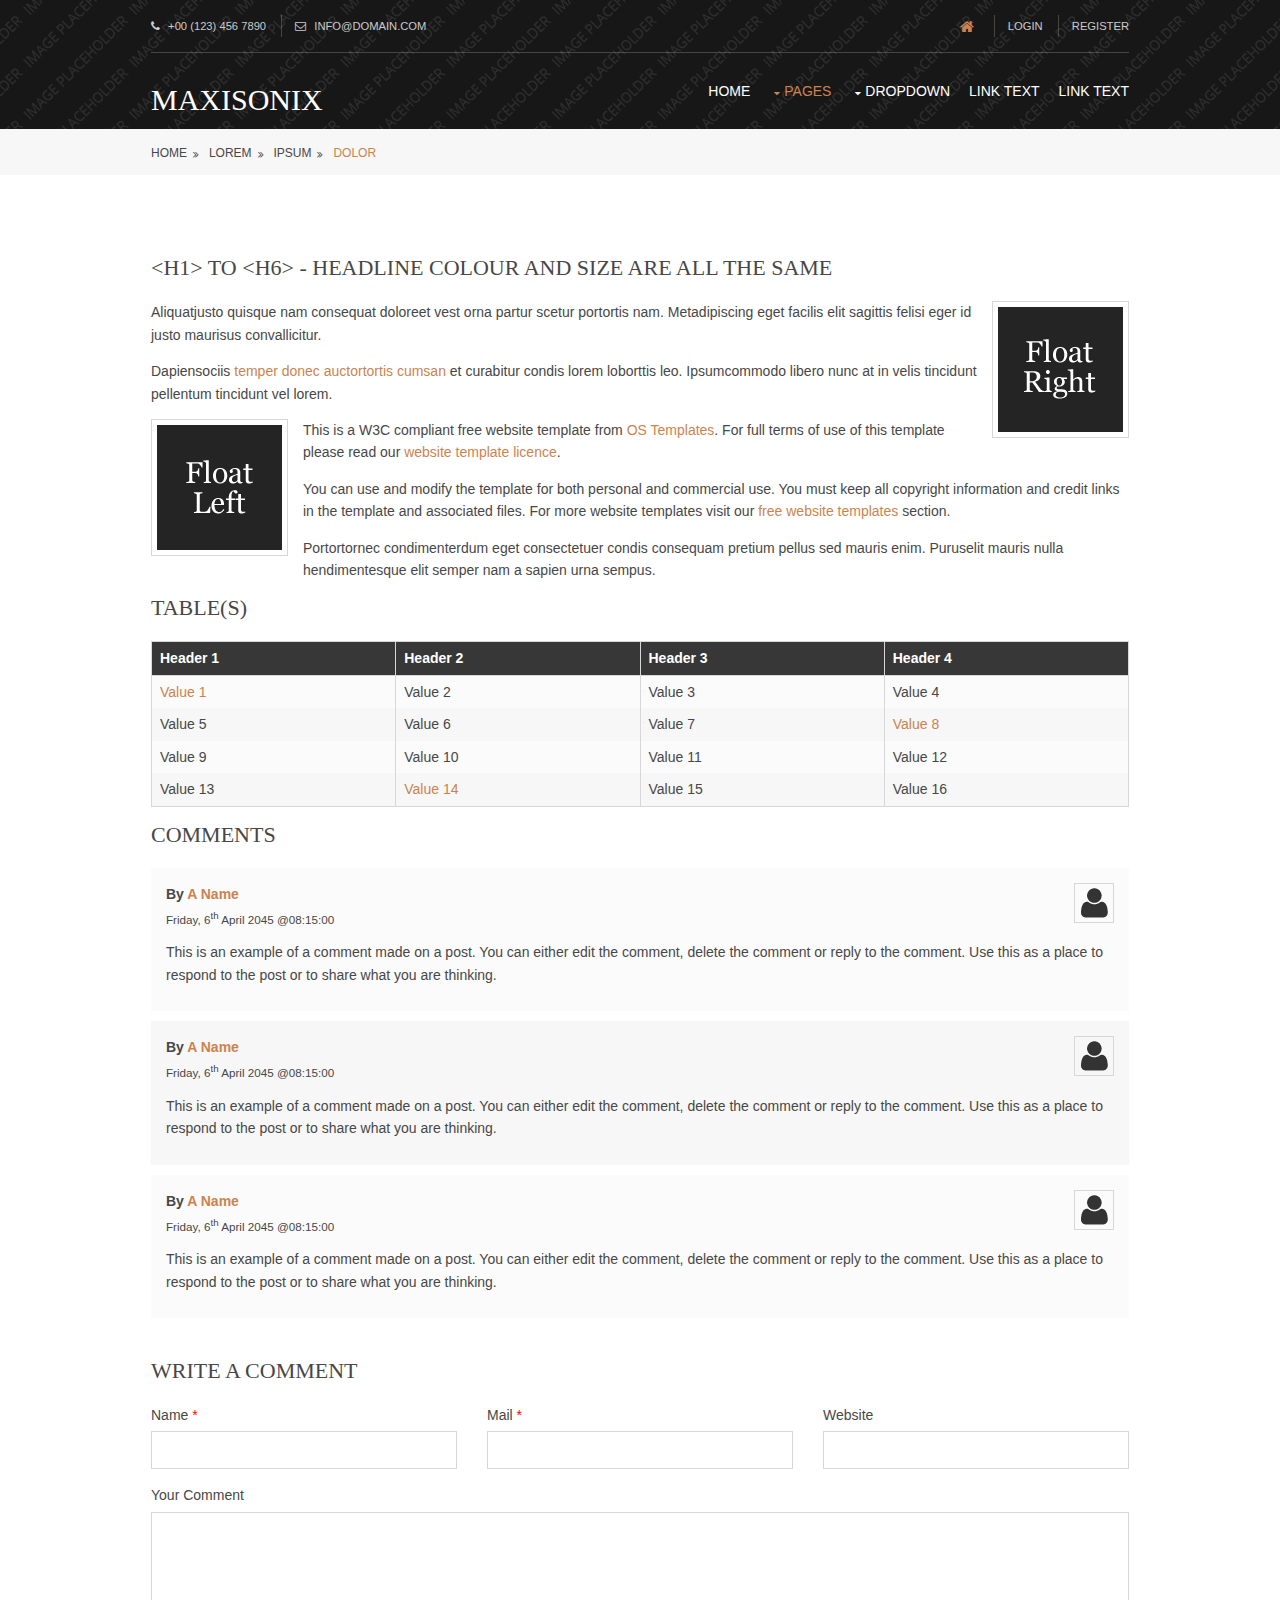
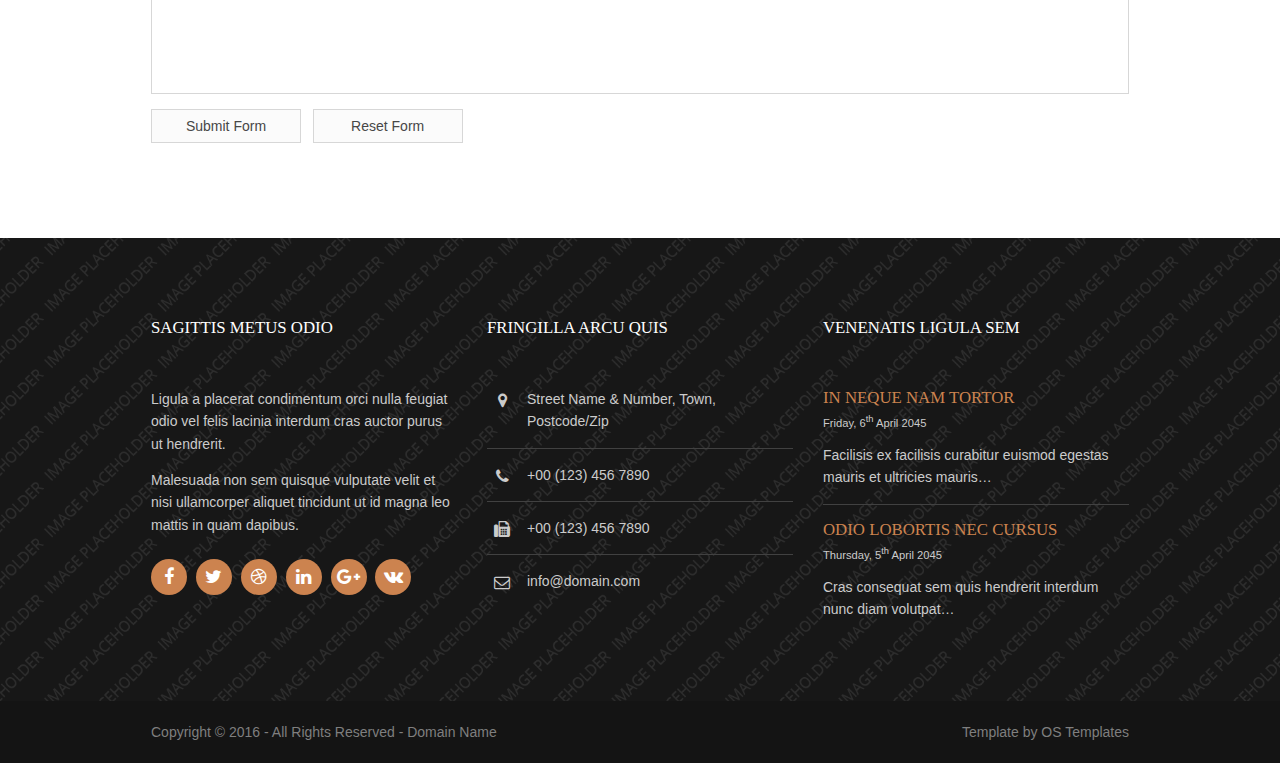
<file: pages/full-width.html>
<!DOCTYPE html>
<!--
Template Name: Maxisonix
Author: <a href="http://www.os-templates.com/">OS Templates</a>
Author URI: http://www.os-templates.com/
Licence: Free to use under our free template licence terms
Licence URI: http://www.os-templates.com/template-terms
-->
<html>
<head>
<title>Maxisonix | Pages | Full Width</title>
<meta charset="utf-8">
<meta name="viewport" content="width=device-width, initial-scale=1.0, maximum-scale=1.0, user-scalable=no">
<link href="../layout/styles/layout.css" rel="stylesheet" type="text/css" media="all">
</head>
<body id="top">
<!-- ################################################################################################ -->
<!-- ################################################################################################ -->
<!-- ################################################################################################ -->
<!-- Top Background Image Wrapper -->
<div class="bgded overlay" style="background-image:url('../images/demo/backgrounds/01.png');"> 
  <!-- ################################################################################################ -->
  <div class="wrapper row0">
    <div id="topbar" class="hoc clear"> 
      <!-- ################################################################################################ -->
      <div class="fl_left">
        <ul class="nospace">
          <li><i class="fa fa-phone"></i> +00 (123) 456 7890</li>
          <li><i class="fa fa-envelope-o"></i> info@domain.com</li>
        </ul>
      </div>
      <div class="fl_right">
        <ul class="nospace">
          <li><a href="#"><i class="fa fa-lg fa-home"></i></a></li>
          <li><a href="#">Login</a></li>
          <li><a href="#">Register</a></li>
        </ul>
      </div>
      <!-- ################################################################################################ -->
    </div>
  </div>
  <!-- ################################################################################################ -->
  <!-- ################################################################################################ -->
  <!-- ################################################################################################ -->
  <div class="wrapper row1">
    <header id="header" class="hoc clear"> 
      <!-- ################################################################################################ -->
      <div id="logo" class="fl_left">
        <h1><a href="../index.html">Maxisonix</a></h1>
      </div>
      <nav id="mainav" class="fl_right">
        <ul class="clear">
          <li><a href="../index.html">Home</a></li>
          <li class="active"><a class="drop" href="#">Pages</a>
            <ul>
              <li><a href="gallery.html">Gallery</a></li>
              <li class="active"><a href="full-width.html">Full Width</a></li>
              <li><a href="sidebar-left.html">Sidebar Left</a></li>
              <li><a href="sidebar-right.html">Sidebar Right</a></li>
              <li><a href="basic-grid.html">Basic Grid</a></li>
            </ul>
          </li>
          <li><a class="drop" href="#">Dropdown</a>
            <ul>
              <li><a href="#">Level 2</a></li>
              <li><a class="drop" href="#">Level 2 + Drop</a>
                <ul>
                  <li><a href="#">Level 3</a></li>
                  <li><a href="#">Level 3</a></li>
                  <li><a href="#">Level 3</a></li>
                </ul>
              </li>
              <li><a href="#">Level 2</a></li>
            </ul>
          </li>
          <li><a href="#">Link Text</a></li>
          <li><a href="#">Link Text</a></li>
        </ul>
      </nav>
      <!-- ################################################################################################ -->
    </header>
  </div>
  <!-- ################################################################################################ -->
</div>
<!-- End Top Background Image Wrapper -->
<!-- ################################################################################################ -->
<!-- ################################################################################################ -->
<!-- ################################################################################################ -->
<div class="wrapper row2">
  <div id="breadcrumb" class="hoc clear"> 
    <!-- ################################################################################################ -->
    <ul>
      <li><a href="#">Home</a></li>
      <li><a href="#">Lorem</a></li>
      <li><a href="#">Ipsum</a></li>
      <li><a href="#">Dolor</a></li>
    </ul>
    <!-- ################################################################################################ -->
  </div>
</div>
<!-- ################################################################################################ -->
<!-- ################################################################################################ -->
<!-- ################################################################################################ -->
<div class="wrapper row3">
  <main class="hoc container clear"> 
    <!-- main body -->
    <!-- ################################################################################################ -->
    <div class="content"> 
      <!-- ################################################################################################ -->
      <h1>&lt;h1&gt; to &lt;h6&gt; - Headline Colour and Size Are All The Same</h1>
      <img class="imgr borderedbox inspace-5" src="../images/demo/imgr.gif" alt="">
      <p>Aliquatjusto quisque nam consequat doloreet vest orna partur scetur portortis nam. Metadipiscing eget facilis elit sagittis felisi eger id justo maurisus convallicitur.</p>
      <p>Dapiensociis <a href="#">temper donec auctortortis cumsan</a> et curabitur condis lorem loborttis leo. Ipsumcommodo libero nunc at in velis tincidunt pellentum tincidunt vel lorem.</p>
      <img class="imgl borderedbox inspace-5" src="../images/demo/imgl.gif" alt="">
      <p>This is a W3C compliant free website template from <a href="http://www.os-templates.com/" title="Free Website Templates">OS Templates</a>. For full terms of use of this template please read our <a href="http://www.os-templates.com/template-terms">website template licence</a>.</p>
      <p>You can use and modify the template for both personal and commercial use. You must keep all copyright information and credit links in the template and associated files. For more website templates visit our <a href="http://www.os-templates.com/">free website templates</a> section.</p>
      <p>Portortornec condimenterdum eget consectetuer condis consequam pretium pellus sed mauris enim. Puruselit mauris nulla hendimentesque elit semper nam a sapien urna sempus.</p>
      <h1>Table(s)</h1>
      <div class="scrollable">
        <table>
          <thead>
            <tr>
              <th>Header 1</th>
              <th>Header 2</th>
              <th>Header 3</th>
              <th>Header 4</th>
            </tr>
          </thead>
          <tbody>
            <tr>
              <td><a href="#">Value 1</a></td>
              <td>Value 2</td>
              <td>Value 3</td>
              <td>Value 4</td>
            </tr>
            <tr>
              <td>Value 5</td>
              <td>Value 6</td>
              <td>Value 7</td>
              <td><a href="#">Value 8</a></td>
            </tr>
            <tr>
              <td>Value 9</td>
              <td>Value 10</td>
              <td>Value 11</td>
              <td>Value 12</td>
            </tr>
            <tr>
              <td>Value 13</td>
              <td><a href="#">Value 14</a></td>
              <td>Value 15</td>
              <td>Value 16</td>
            </tr>
          </tbody>
        </table>
      </div>
      <div id="comments">
        <h2>Comments</h2>
        <ul>
          <li>
            <article>
              <header>
                <figure class="avatar"><img src="../images/demo/avatar.png" alt=""></figure>
                <address>
                By <a href="#">A Name</a>
                </address>
                <time datetime="2045-04-06T08:15+00:00">Friday, 6<sup>th</sup> April 2045 @08:15:00</time>
              </header>
              <div class="comcont">
                <p>This is an example of a comment made on a post. You can either edit the comment, delete the comment or reply to the comment. Use this as a place to respond to the post or to share what you are thinking.</p>
              </div>
            </article>
          </li>
          <li>
            <article>
              <header>
                <figure class="avatar"><img src="../images/demo/avatar.png" alt=""></figure>
                <address>
                By <a href="#">A Name</a>
                </address>
                <time datetime="2045-04-06T08:15+00:00">Friday, 6<sup>th</sup> April 2045 @08:15:00</time>
              </header>
              <div class="comcont">
                <p>This is an example of a comment made on a post. You can either edit the comment, delete the comment or reply to the comment. Use this as a place to respond to the post or to share what you are thinking.</p>
              </div>
            </article>
          </li>
          <li>
            <article>
              <header>
                <figure class="avatar"><img src="../images/demo/avatar.png" alt=""></figure>
                <address>
                By <a href="#">A Name</a>
                </address>
                <time datetime="2045-04-06T08:15+00:00">Friday, 6<sup>th</sup> April 2045 @08:15:00</time>
              </header>
              <div class="comcont">
                <p>This is an example of a comment made on a post. You can either edit the comment, delete the comment or reply to the comment. Use this as a place to respond to the post or to share what you are thinking.</p>
              </div>
            </article>
          </li>
        </ul>
        <h2>Write A Comment</h2>
        <form action="#" method="post">
          <div class="one_third first">
            <label for="name">Name <span>*</span></label>
            <input type="text" name="name" id="name" value="" size="22" required>
          </div>
          <div class="one_third">
            <label for="email">Mail <span>*</span></label>
            <input type="email" name="email" id="email" value="" size="22" required>
          </div>
          <div class="one_third">
            <label for="url">Website</label>
            <input type="url" name="url" id="url" value="" size="22">
          </div>
          <div class="block clear">
            <label for="comment">Your Comment</label>
            <textarea name="comment" id="comment" cols="25" rows="10"></textarea>
          </div>
          <div>
            <input type="submit" name="submit" value="Submit Form">
            &nbsp;
            <input type="reset" name="reset" value="Reset Form">
          </div>
        </form>
      </div>
      <!-- ################################################################################################ -->
    </div>
    <!-- ################################################################################################ -->
    <!-- / main body -->
    <div class="clear"></div>
  </main>
</div>
<!-- ################################################################################################ -->
<!-- ################################################################################################ -->
<!-- ################################################################################################ -->
<div class="wrapper row4 bgded overlay" style="background-image:url('../images/demo/backgrounds/01.png');">
  <footer id="footer" class="hoc clear"> 
    <!-- ################################################################################################ -->
    <div class="one_third first">
      <h6 class="title">Sagittis metus odio</h6>
      <p>Ligula a placerat condimentum orci nulla feugiat odio vel felis lacinia interdum cras auctor purus ut hendrerit.</p>
      <p class="btmspace-15">Malesuada non sem quisque vulputate velit et nisi ullamcorper aliquet tincidunt ut id magna leo mattis in quam dapibus.</p>
      <ul class="faico clear">
        <li><a class="faicon-facebook" href="#"><i class="fa fa-facebook"></i></a></li>
        <li><a class="faicon-twitter" href="#"><i class="fa fa-twitter"></i></a></li>
        <li><a class="faicon-dribble" href="#"><i class="fa fa-dribbble"></i></a></li>
        <li><a class="faicon-linkedin" href="#"><i class="fa fa-linkedin"></i></a></li>
        <li><a class="faicon-google-plus" href="#"><i class="fa fa-google-plus"></i></a></li>
        <li><a class="faicon-vk" href="#"><i class="fa fa-vk"></i></a></li>
      </ul>
    </div>
    <div class="one_third">
      <h6 class="title">Fringilla arcu quis</h6>
      <ul class="nospace linklist contact">
        <li><i class="fa fa-map-marker"></i>
          <address>
          Street Name &amp; Number, Town, Postcode/Zip
          </address>
        </li>
        <li><i class="fa fa-phone"></i> +00 (123) 456 7890</li>
        <li><i class="fa fa-fax"></i> +00 (123) 456 7890</li>
        <li><i class="fa fa-envelope-o"></i> info@domain.com</li>
      </ul>
    </div>
    <div class="one_third">
      <h6 class="title">Venenatis ligula sem</h6>
      <ul class="nospace linklist">
        <li>
          <article>
            <h2 class="nospace font-x1"><a href="#">In neque nam tortor</a></h2>
            <time class="font-xs block btmspace-10" datetime="2045-04-06">Friday, 6<sup>th</sup> April 2045</time>
            <p class="nospace">Facilisis ex facilisis curabitur euismod egestas mauris et ultricies mauris&hellip;</p>
          </article>
        </li>
        <li>
          <article>
            <h2 class="nospace font-x1"><a href="#">Odio lobortis nec cursus</a></h2>
            <time class="font-xs block btmspace-10" datetime="2045-04-05">Thursday, 5<sup>th</sup> April 2045</time>
            <p class="nospace">Cras consequat sem quis hendrerit interdum nunc diam volutpat&hellip;</p>
          </article>
        </li>
      </ul>
    </div>
    <!-- ################################################################################################ -->
  </footer>
</div>
<!-- ################################################################################################ -->
<!-- ################################################################################################ -->
<!-- ################################################################################################ -->
<div class="wrapper row5">
  <div id="copyright" class="hoc clear"> 
    <!-- ################################################################################################ -->
    <p class="fl_left">Copyright &copy; 2016 - All Rights Reserved - <a href="#">Domain Name</a></p>
    <p class="fl_right">Template by <a target="_blank" href="http://www.os-templates.com/" title="Free Website Templates">OS Templates</a></p>
    <!-- ################################################################################################ -->
  </div>
</div>
<!-- ################################################################################################ -->
<!-- ################################################################################################ -->
<!-- ################################################################################################ -->
<a id="backtotop" href="#top"><i class="fa fa-chevron-up"></i></a>
<!-- JAVASCRIPTS -->
<script src="../layout/scripts/jquery.min.js"></script>
<script src="../layout/scripts/jquery.backtotop.js"></script>
<script src="../layout/scripts/jquery.mobilemenu.js"></script>
</body>
</html>
</file>
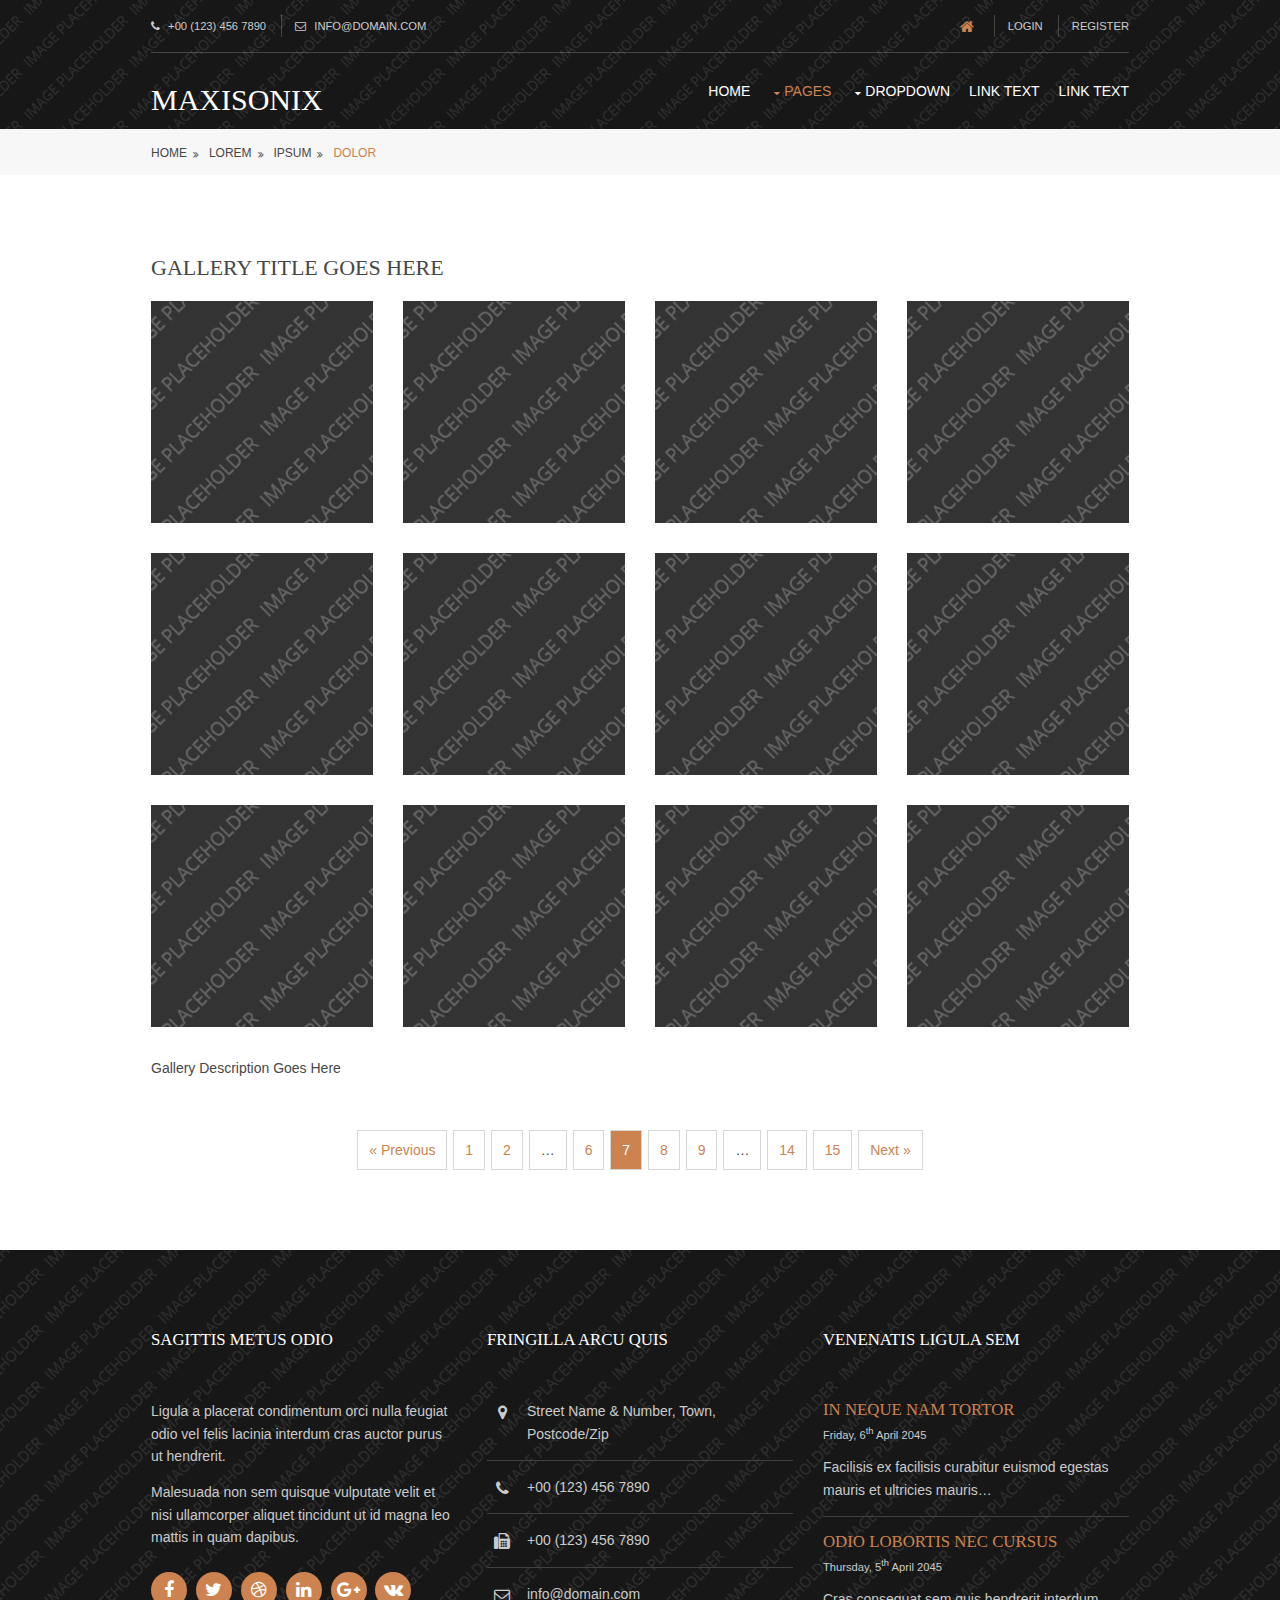
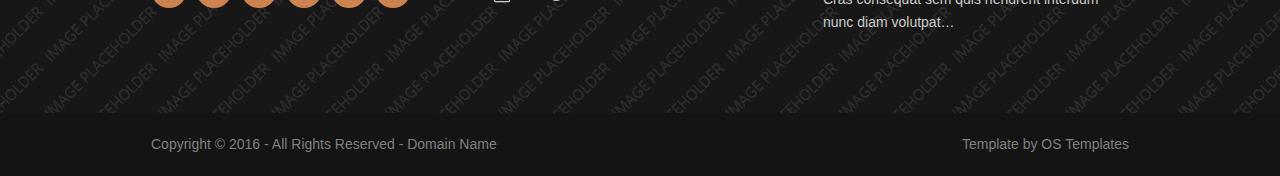
<file: pages/gallery.html>
<!DOCTYPE html>
<!--
Template Name: Maxisonix
Author: <a href="http://www.os-templates.com/">OS Templates</a>
Author URI: http://www.os-templates.com/
Licence: Free to use under our free template licence terms
Licence URI: http://www.os-templates.com/template-terms
-->
<html>
<head>
<title>Maxisonix | Pages | Gallery</title>
<meta charset="utf-8">
<meta name="viewport" content="width=device-width, initial-scale=1.0, maximum-scale=1.0, user-scalable=no">
<link href="../layout/styles/layout.css" rel="stylesheet" type="text/css" media="all">
</head>
<body id="top">
<!-- ################################################################################################ -->
<!-- ################################################################################################ -->
<!-- ################################################################################################ -->
<!-- Top Background Image Wrapper -->
<div class="bgded overlay" style="background-image:url('../images/demo/backgrounds/01.png');"> 
  <!-- ################################################################################################ -->
  <div class="wrapper row0">
    <div id="topbar" class="hoc clear"> 
      <!-- ################################################################################################ -->
      <div class="fl_left">
        <ul class="nospace">
          <li><i class="fa fa-phone"></i> +00 (123) 456 7890</li>
          <li><i class="fa fa-envelope-o"></i> info@domain.com</li>
        </ul>
      </div>
      <div class="fl_right">
        <ul class="nospace">
          <li><a href="#"><i class="fa fa-lg fa-home"></i></a></li>
          <li><a href="#">Login</a></li>
          <li><a href="#">Register</a></li>
        </ul>
      </div>
      <!-- ################################################################################################ -->
    </div>
  </div>
  <!-- ################################################################################################ -->
  <!-- ################################################################################################ -->
  <!-- ################################################################################################ -->
  <div class="wrapper row1">
    <header id="header" class="hoc clear"> 
      <!-- ################################################################################################ -->
      <div id="logo" class="fl_left">
        <h1><a href="../index.html">Maxisonix</a></h1>
      </div>
      <nav id="mainav" class="fl_right">
        <ul class="clear">
          <li><a href="../index.html">Home</a></li>
          <li class="active"><a class="drop" href="#">Pages</a>
            <ul>
              <li class="active"><a href="gallery.html">Gallery</a></li>
              <li><a href="full-width.html">Full Width</a></li>
              <li><a href="sidebar-left.html">Sidebar Left</a></li>
              <li><a href="sidebar-right.html">Sidebar Right</a></li>
              <li><a href="basic-grid.html">Basic Grid</a></li>
            </ul>
          </li>
          <li><a class="drop" href="#">Dropdown</a>
            <ul>
              <li><a href="#">Level 2</a></li>
              <li><a class="drop" href="#">Level 2 + Drop</a>
                <ul>
                  <li><a href="#">Level 3</a></li>
                  <li><a href="#">Level 3</a></li>
                  <li><a href="#">Level 3</a></li>
                </ul>
              </li>
              <li><a href="#">Level 2</a></li>
            </ul>
          </li>
          <li><a href="#">Link Text</a></li>
          <li><a href="#">Link Text</a></li>
        </ul>
      </nav>
      <!-- ################################################################################################ -->
    </header>
  </div>
  <!-- ################################################################################################ -->
</div>
<!-- End Top Background Image Wrapper -->
<!-- ################################################################################################ -->
<!-- ################################################################################################ -->
<!-- ################################################################################################ -->
<div class="wrapper row2">
  <div id="breadcrumb" class="hoc clear"> 
    <!-- ################################################################################################ -->
    <ul>
      <li><a href="#">Home</a></li>
      <li><a href="#">Lorem</a></li>
      <li><a href="#">Ipsum</a></li>
      <li><a href="#">Dolor</a></li>
    </ul>
    <!-- ################################################################################################ -->
  </div>
</div>
<!-- ################################################################################################ -->
<!-- ################################################################################################ -->
<!-- ################################################################################################ -->
<div class="wrapper row3">
  <main class="hoc container clear"> 
    <!-- main body -->
    <!-- ################################################################################################ -->
    <div class="content"> 
      <!-- ################################################################################################ -->
      <div id="gallery">
        <figure>
          <header class="heading">Gallery Title Goes Here</header>
          <ul class="nospace clear">
            <li class="one_quarter first"><a href="#"><img src="../images/demo/gallery/01.png" alt=""></a></li>
            <li class="one_quarter"><a href="#"><img src="../images/demo/gallery/01.png" alt=""></a></li>
            <li class="one_quarter"><a href="#"><img src="../images/demo/gallery/01.png" alt=""></a></li>
            <li class="one_quarter"><a href="#"><img src="../images/demo/gallery/01.png" alt=""></a></li>
            <li class="one_quarter first"><a href="#"><img src="../images/demo/gallery/01.png" alt=""></a></li>
            <li class="one_quarter"><a href="#"><img src="../images/demo/gallery/01.png" alt=""></a></li>
            <li class="one_quarter"><a href="#"><img src="../images/demo/gallery/01.png" alt=""></a></li>
            <li class="one_quarter"><a href="#"><img src="../images/demo/gallery/01.png" alt=""></a></li>
            <li class="one_quarter first"><a href="#"><img src="../images/demo/gallery/01.png" alt=""></a></li>
            <li class="one_quarter"><a href="#"><img src="../images/demo/gallery/01.png" alt=""></a></li>
            <li class="one_quarter"><a href="#"><img src="../images/demo/gallery/01.png" alt=""></a></li>
            <li class="one_quarter"><a href="#"><img src="../images/demo/gallery/01.png" alt=""></a></li>
          </ul>
          <figcaption>Gallery Description Goes Here</figcaption>
        </figure>
      </div>
      <!-- ################################################################################################ -->
      <!-- ################################################################################################ -->
      <nav class="pagination">
        <ul>
          <li><a href="#">&laquo; Previous</a></li>
          <li><a href="#">1</a></li>
          <li><a href="#">2</a></li>
          <li><strong>&hellip;</strong></li>
          <li><a href="#">6</a></li>
          <li class="current"><strong>7</strong></li>
          <li><a href="#">8</a></li>
          <li><a href="#">9</a></li>
          <li><strong>&hellip;</strong></li>
          <li><a href="#">14</a></li>
          <li><a href="#">15</a></li>
          <li><a href="#">Next &raquo;</a></li>
        </ul>
      </nav>
      <!-- ################################################################################################ -->
    </div>
    <!-- ################################################################################################ -->
    <!-- / main body -->
    <div class="clear"></div>
  </main>
</div>
<!-- ################################################################################################ -->
<!-- ################################################################################################ -->
<!-- ################################################################################################ -->
<div class="wrapper row4 bgded overlay" style="background-image:url('../images/demo/backgrounds/01.png');">
  <footer id="footer" class="hoc clear"> 
    <!-- ################################################################################################ -->
    <div class="one_third first">
      <h6 class="title">Sagittis metus odio</h6>
      <p>Ligula a placerat condimentum orci nulla feugiat odio vel felis lacinia interdum cras auctor purus ut hendrerit.</p>
      <p class="btmspace-15">Malesuada non sem quisque vulputate velit et nisi ullamcorper aliquet tincidunt ut id magna leo mattis in quam dapibus.</p>
      <ul class="faico clear">
        <li><a class="faicon-facebook" href="#"><i class="fa fa-facebook"></i></a></li>
        <li><a class="faicon-twitter" href="#"><i class="fa fa-twitter"></i></a></li>
        <li><a class="faicon-dribble" href="#"><i class="fa fa-dribbble"></i></a></li>
        <li><a class="faicon-linkedin" href="#"><i class="fa fa-linkedin"></i></a></li>
        <li><a class="faicon-google-plus" href="#"><i class="fa fa-google-plus"></i></a></li>
        <li><a class="faicon-vk" href="#"><i class="fa fa-vk"></i></a></li>
      </ul>
    </div>
    <div class="one_third">
      <h6 class="title">Fringilla arcu quis</h6>
      <ul class="nospace linklist contact">
        <li><i class="fa fa-map-marker"></i>
          <address>
          Street Name &amp; Number, Town, Postcode/Zip
          </address>
        </li>
        <li><i class="fa fa-phone"></i> +00 (123) 456 7890</li>
        <li><i class="fa fa-fax"></i> +00 (123) 456 7890</li>
        <li><i class="fa fa-envelope-o"></i> info@domain.com</li>
      </ul>
    </div>
    <div class="one_third">
      <h6 class="title">Venenatis ligula sem</h6>
      <ul class="nospace linklist">
        <li>
          <article>
            <h2 class="nospace font-x1"><a href="#">In neque nam tortor</a></h2>
            <time class="font-xs block btmspace-10" datetime="2045-04-06">Friday, 6<sup>th</sup> April 2045</time>
            <p class="nospace">Facilisis ex facilisis curabitur euismod egestas mauris et ultricies mauris&hellip;</p>
          </article>
        </li>
        <li>
          <article>
            <h2 class="nospace font-x1"><a href="#">Odio lobortis nec cursus</a></h2>
            <time class="font-xs block btmspace-10" datetime="2045-04-05">Thursday, 5<sup>th</sup> April 2045</time>
            <p class="nospace">Cras consequat sem quis hendrerit interdum nunc diam volutpat&hellip;</p>
          </article>
        </li>
      </ul>
    </div>
    <!-- ################################################################################################ -->
  </footer>
</div>
<!-- ################################################################################################ -->
<!-- ################################################################################################ -->
<!-- ################################################################################################ -->
<div class="wrapper row5">
  <div id="copyright" class="hoc clear"> 
    <!-- ################################################################################################ -->
    <p class="fl_left">Copyright &copy; 2016 - All Rights Reserved - <a href="#">Domain Name</a></p>
    <p class="fl_right">Template by <a target="_blank" href="http://www.os-templates.com/" title="Free Website Templates">OS Templates</a></p>
    <!-- ################################################################################################ -->
  </div>
</div>
<!-- ################################################################################################ -->
<!-- ################################################################################################ -->
<!-- ################################################################################################ -->
<a id="backtotop" href="#top"><i class="fa fa-chevron-up"></i></a>
<!-- JAVASCRIPTS -->
<script src="../layout/scripts/jquery.min.js"></script>
<script src="../layout/scripts/jquery.backtotop.js"></script>
<script src="../layout/scripts/jquery.mobilemenu.js"></script>
</body>
</html>
</file>
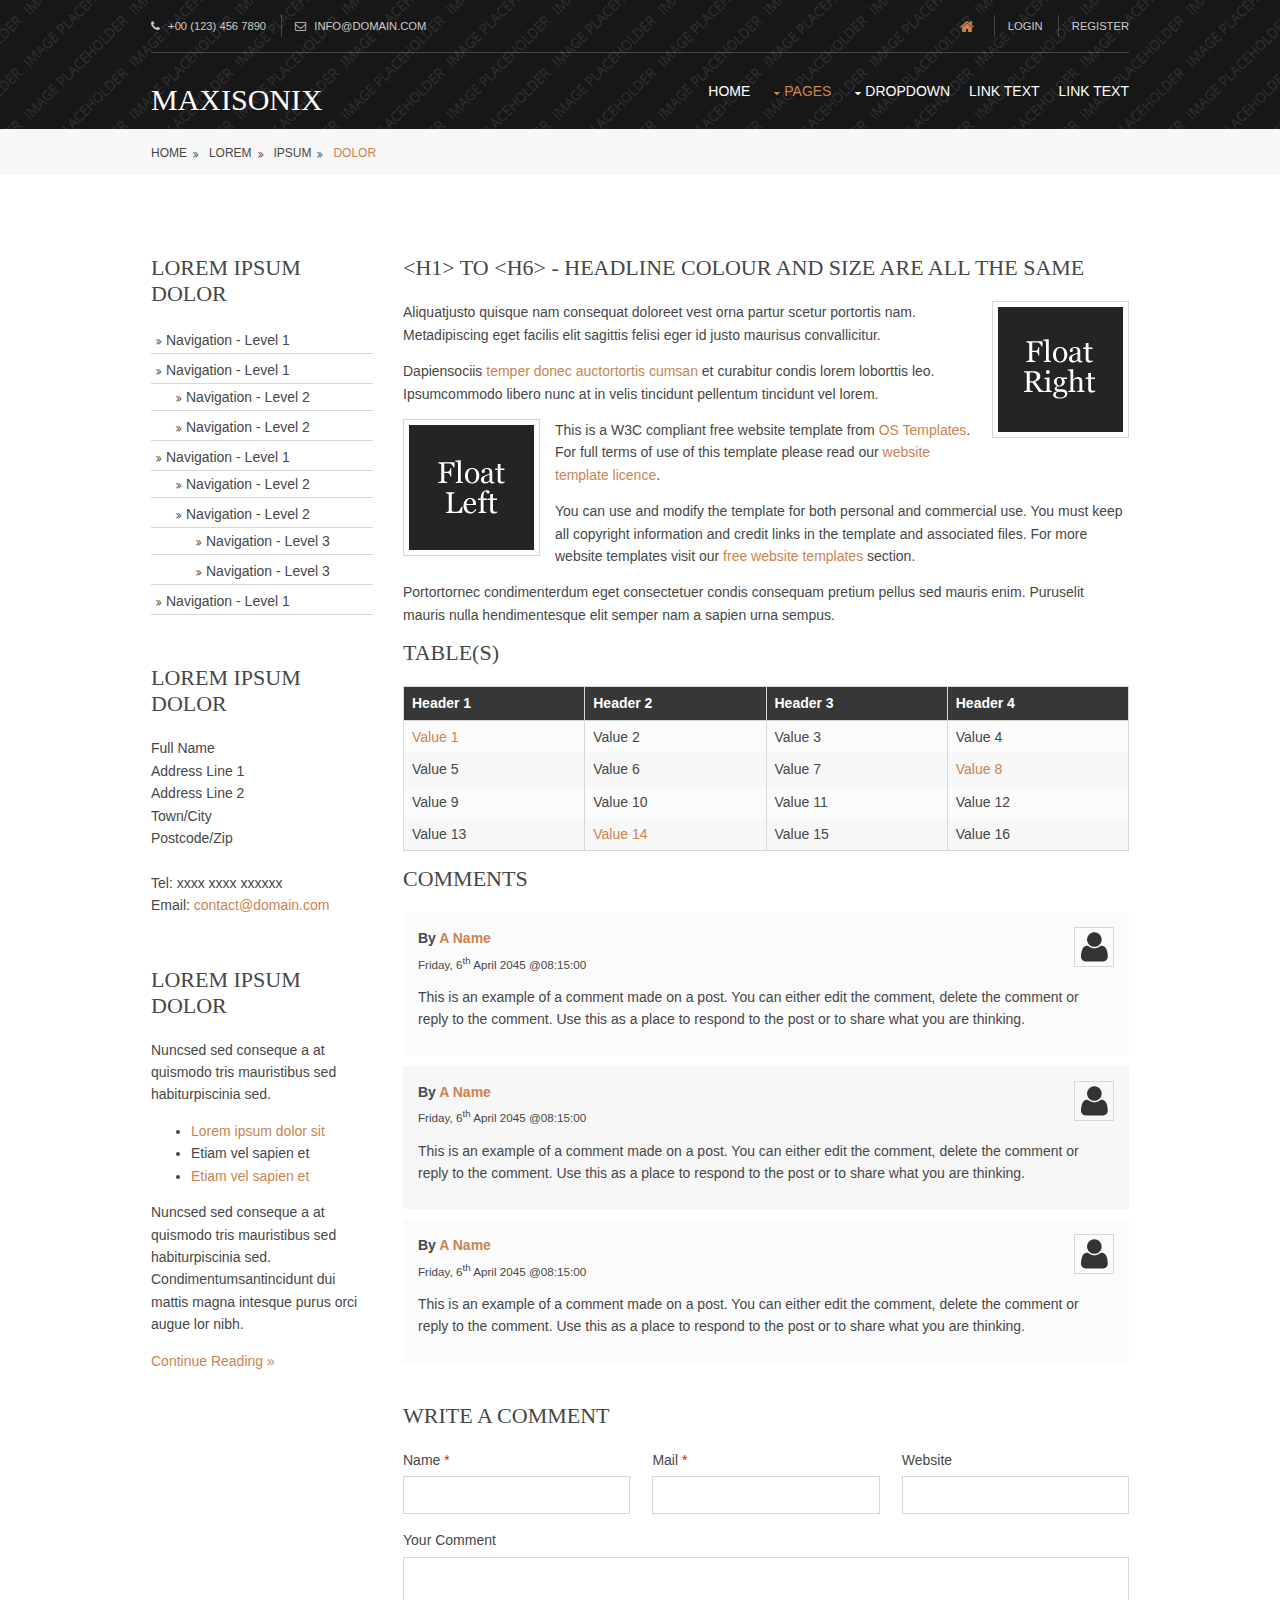
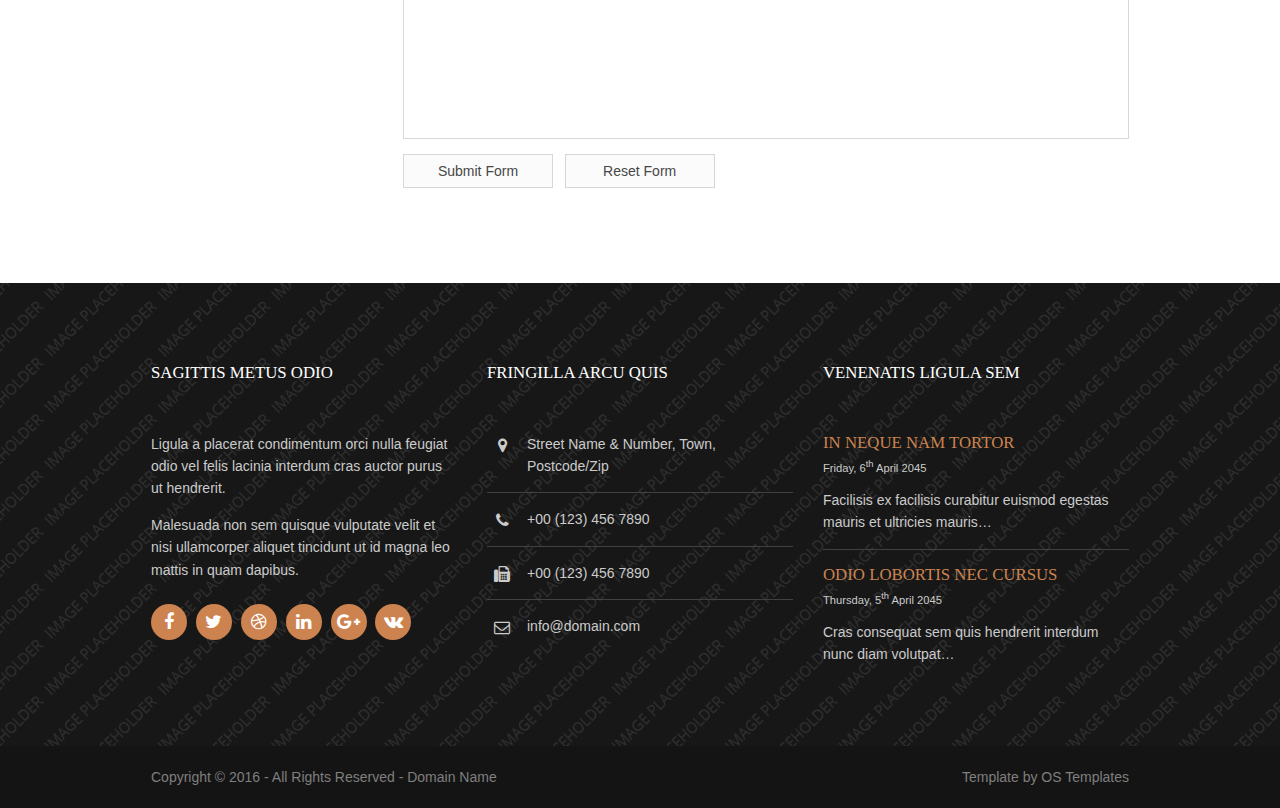
<file: pages/sidebar-left.html>
<!DOCTYPE html>
<!--
Template Name: Maxisonix
Author: <a href="http://www.os-templates.com/">OS Templates</a>
Author URI: http://www.os-templates.com/
Licence: Free to use under our free template licence terms
Licence URI: http://www.os-templates.com/template-terms
-->
<html>
<head>
<title>Maxisonix | Pages | Sidebar Left</title>
<meta charset="utf-8">
<meta name="viewport" content="width=device-width, initial-scale=1.0, maximum-scale=1.0, user-scalable=no">
<link href="../layout/styles/layout.css" rel="stylesheet" type="text/css" media="all">
</head>
<body id="top">
<!-- ################################################################################################ -->
<!-- ################################################################################################ -->
<!-- ################################################################################################ -->
<!-- Top Background Image Wrapper -->
<div class="bgded overlay" style="background-image:url('../images/demo/backgrounds/01.png');"> 
  <!-- ################################################################################################ -->
  <div class="wrapper row0">
    <div id="topbar" class="hoc clear"> 
      <!-- ################################################################################################ -->
      <div class="fl_left">
        <ul class="nospace">
          <li><i class="fa fa-phone"></i> +00 (123) 456 7890</li>
          <li><i class="fa fa-envelope-o"></i> info@domain.com</li>
        </ul>
      </div>
      <div class="fl_right">
        <ul class="nospace">
          <li><a href="#"><i class="fa fa-lg fa-home"></i></a></li>
          <li><a href="#">Login</a></li>
          <li><a href="#">Register</a></li>
        </ul>
      </div>
      <!-- ################################################################################################ -->
    </div>
  </div>
  <!-- ################################################################################################ -->
  <!-- ################################################################################################ -->
  <!-- ################################################################################################ -->
  <div class="wrapper row1">
    <header id="header" class="hoc clear"> 
      <!-- ################################################################################################ -->
      <div id="logo" class="fl_left">
        <h1><a href="../index.html">Maxisonix</a></h1>
      </div>
      <nav id="mainav" class="fl_right">
        <ul class="clear">
          <li><a href="../index.html">Home</a></li>
          <li class="active"><a class="drop" href="#">Pages</a>
            <ul>
              <li><a href="gallery.html">Gallery</a></li>
              <li><a href="full-width.html">Full Width</a></li>
              <li class="active"><a href="sidebar-left.html">Sidebar Left</a></li>
              <li><a href="sidebar-right.html">Sidebar Right</a></li>
              <li><a href="basic-grid.html">Basic Grid</a></li>
            </ul>
          </li>
          <li><a class="drop" href="#">Dropdown</a>
            <ul>
              <li><a href="#">Level 2</a></li>
              <li><a class="drop" href="#">Level 2 + Drop</a>
                <ul>
                  <li><a href="#">Level 3</a></li>
                  <li><a href="#">Level 3</a></li>
                  <li><a href="#">Level 3</a></li>
                </ul>
              </li>
              <li><a href="#">Level 2</a></li>
            </ul>
          </li>
          <li><a href="#">Link Text</a></li>
          <li><a href="#">Link Text</a></li>
        </ul>
      </nav>
      <!-- ################################################################################################ -->
    </header>
  </div>
  <!-- ################################################################################################ -->
</div>
<!-- End Top Background Image Wrapper -->
<!-- ################################################################################################ -->
<!-- ################################################################################################ -->
<!-- ################################################################################################ -->
<div class="wrapper row2">
  <div id="breadcrumb" class="hoc clear"> 
    <!-- ################################################################################################ -->
    <ul>
      <li><a href="#">Home</a></li>
      <li><a href="#">Lorem</a></li>
      <li><a href="#">Ipsum</a></li>
      <li><a href="#">Dolor</a></li>
    </ul>
    <!-- ################################################################################################ -->
  </div>
</div>
<!-- ################################################################################################ -->
<!-- ################################################################################################ -->
<!-- ################################################################################################ -->
<div class="wrapper row3">
  <main class="hoc container clear"> 
    <!-- main body -->
    <!-- ################################################################################################ -->
    <div class="sidebar one_quarter first"> 
      <!-- ################################################################################################ -->
      <h6>Lorem ipsum dolor</h6>
      <nav class="sdb_holder">
        <ul>
          <li><a href="#">Navigation - Level 1</a></li>
          <li><a href="#">Navigation - Level 1</a>
            <ul>
              <li><a href="#">Navigation - Level 2</a></li>
              <li><a href="#">Navigation - Level 2</a></li>
            </ul>
          </li>
          <li><a href="#">Navigation - Level 1</a>
            <ul>
              <li><a href="#">Navigation - Level 2</a></li>
              <li><a href="#">Navigation - Level 2</a>
                <ul>
                  <li><a href="#">Navigation - Level 3</a></li>
                  <li><a href="#">Navigation - Level 3</a></li>
                </ul>
              </li>
            </ul>
          </li>
          <li><a href="#">Navigation - Level 1</a></li>
        </ul>
      </nav>
      <div class="sdb_holder">
        <h6>Lorem ipsum dolor</h6>
        <address>
        Full Name<br>
        Address Line 1<br>
        Address Line 2<br>
        Town/City<br>
        Postcode/Zip<br>
        <br>
        Tel: xxxx xxxx xxxxxx<br>
        Email: <a href="#">contact@domain.com</a>
        </address>
      </div>
      <div class="sdb_holder">
        <article>
          <h6>Lorem ipsum dolor</h6>
          <p>Nuncsed sed conseque a at quismodo tris mauristibus sed habiturpiscinia sed.</p>
          <ul>
            <li><a href="#">Lorem ipsum dolor sit</a></li>
            <li>Etiam vel sapien et</li>
            <li><a href="#">Etiam vel sapien et</a></li>
          </ul>
          <p>Nuncsed sed conseque a at quismodo tris mauristibus sed habiturpiscinia sed. Condimentumsantincidunt dui mattis magna intesque purus orci augue lor nibh.</p>
          <p class="more"><a href="#">Continue Reading &raquo;</a></p>
        </article>
      </div>
      <!-- ################################################################################################ -->
    </div>
    <!-- ################################################################################################ -->
    <!-- ################################################################################################ -->
    <div class="content three_quarter"> 
      <!-- ################################################################################################ -->
      <h1>&lt;h1&gt; to &lt;h6&gt; - Headline Colour and Size Are All The Same</h1>
      <img class="imgr borderedbox inspace-5" src="../images/demo/imgr.gif" alt="">
      <p>Aliquatjusto quisque nam consequat doloreet vest orna partur scetur portortis nam. Metadipiscing eget facilis elit sagittis felisi eger id justo maurisus convallicitur.</p>
      <p>Dapiensociis <a href="#">temper donec auctortortis cumsan</a> et curabitur condis lorem loborttis leo. Ipsumcommodo libero nunc at in velis tincidunt pellentum tincidunt vel lorem.</p>
      <img class="imgl borderedbox inspace-5" src="../images/demo/imgl.gif" alt="">
      <p>This is a W3C compliant free website template from <a href="http://www.os-templates.com/" title="Free Website Templates">OS Templates</a>. For full terms of use of this template please read our <a href="http://www.os-templates.com/template-terms">website template licence</a>.</p>
      <p>You can use and modify the template for both personal and commercial use. You must keep all copyright information and credit links in the template and associated files. For more website templates visit our <a href="http://www.os-templates.com/">free website templates</a> section.</p>
      <p>Portortornec condimenterdum eget consectetuer condis consequam pretium pellus sed mauris enim. Puruselit mauris nulla hendimentesque elit semper nam a sapien urna sempus.</p>
      <h1>Table(s)</h1>
      <div class="scrollable">
        <table>
          <thead>
            <tr>
              <th>Header 1</th>
              <th>Header 2</th>
              <th>Header 3</th>
              <th>Header 4</th>
            </tr>
          </thead>
          <tbody>
            <tr>
              <td><a href="#">Value 1</a></td>
              <td>Value 2</td>
              <td>Value 3</td>
              <td>Value 4</td>
            </tr>
            <tr>
              <td>Value 5</td>
              <td>Value 6</td>
              <td>Value 7</td>
              <td><a href="#">Value 8</a></td>
            </tr>
            <tr>
              <td>Value 9</td>
              <td>Value 10</td>
              <td>Value 11</td>
              <td>Value 12</td>
            </tr>
            <tr>
              <td>Value 13</td>
              <td><a href="#">Value 14</a></td>
              <td>Value 15</td>
              <td>Value 16</td>
            </tr>
          </tbody>
        </table>
      </div>
      <div id="comments">
        <h2>Comments</h2>
        <ul>
          <li>
            <article>
              <header>
                <figure class="avatar"><img src="../images/demo/avatar.png" alt=""></figure>
                <address>
                By <a href="#">A Name</a>
                </address>
                <time datetime="2045-04-06T08:15+00:00">Friday, 6<sup>th</sup> April 2045 @08:15:00</time>
              </header>
              <div class="comcont">
                <p>This is an example of a comment made on a post. You can either edit the comment, delete the comment or reply to the comment. Use this as a place to respond to the post or to share what you are thinking.</p>
              </div>
            </article>
          </li>
          <li>
            <article>
              <header>
                <figure class="avatar"><img src="../images/demo/avatar.png" alt=""></figure>
                <address>
                By <a href="#">A Name</a>
                </address>
                <time datetime="2045-04-06T08:15+00:00">Friday, 6<sup>th</sup> April 2045 @08:15:00</time>
              </header>
              <div class="comcont">
                <p>This is an example of a comment made on a post. You can either edit the comment, delete the comment or reply to the comment. Use this as a place to respond to the post or to share what you are thinking.</p>
              </div>
            </article>
          </li>
          <li>
            <article>
              <header>
                <figure class="avatar"><img src="../images/demo/avatar.png" alt=""></figure>
                <address>
                By <a href="#">A Name</a>
                </address>
                <time datetime="2045-04-06T08:15+00:00">Friday, 6<sup>th</sup> April 2045 @08:15:00</time>
              </header>
              <div class="comcont">
                <p>This is an example of a comment made on a post. You can either edit the comment, delete the comment or reply to the comment. Use this as a place to respond to the post or to share what you are thinking.</p>
              </div>
            </article>
          </li>
        </ul>
        <h2>Write A Comment</h2>
        <form action="#" method="post">
          <div class="one_third first">
            <label for="name">Name <span>*</span></label>
            <input type="text" name="name" id="name" value="" size="22" required>
          </div>
          <div class="one_third">
            <label for="email">Mail <span>*</span></label>
            <input type="email" name="email" id="email" value="" size="22" required>
          </div>
          <div class="one_third">
            <label for="url">Website</label>
            <input type="url" name="url" id="url" value="" size="22">
          </div>
          <div class="block clear">
            <label for="comment">Your Comment</label>
            <textarea name="comment" id="comment" cols="25" rows="10"></textarea>
          </div>
          <div>
            <input type="submit" name="submit" value="Submit Form">
            &nbsp;
            <input type="reset" name="reset" value="Reset Form">
          </div>
        </form>
      </div>
      <!-- ################################################################################################ -->
    </div>
    <!-- ################################################################################################ -->
    <!-- / main body -->
    <div class="clear"></div>
  </main>
</div>
<!-- ################################################################################################ -->
<!-- ################################################################################################ -->
<!-- ################################################################################################ -->
<div class="wrapper row4 bgded overlay" style="background-image:url('../images/demo/backgrounds/01.png');">
  <footer id="footer" class="hoc clear"> 
    <!-- ################################################################################################ -->
    <div class="one_third first">
      <h6 class="title">Sagittis metus odio</h6>
      <p>Ligula a placerat condimentum orci nulla feugiat odio vel felis lacinia interdum cras auctor purus ut hendrerit.</p>
      <p class="btmspace-15">Malesuada non sem quisque vulputate velit et nisi ullamcorper aliquet tincidunt ut id magna leo mattis in quam dapibus.</p>
      <ul class="faico clear">
        <li><a class="faicon-facebook" href="#"><i class="fa fa-facebook"></i></a></li>
        <li><a class="faicon-twitter" href="#"><i class="fa fa-twitter"></i></a></li>
        <li><a class="faicon-dribble" href="#"><i class="fa fa-dribbble"></i></a></li>
        <li><a class="faicon-linkedin" href="#"><i class="fa fa-linkedin"></i></a></li>
        <li><a class="faicon-google-plus" href="#"><i class="fa fa-google-plus"></i></a></li>
        <li><a class="faicon-vk" href="#"><i class="fa fa-vk"></i></a></li>
      </ul>
    </div>
    <div class="one_third">
      <h6 class="title">Fringilla arcu quis</h6>
      <ul class="nospace linklist contact">
        <li><i class="fa fa-map-marker"></i>
          <address>
          Street Name &amp; Number, Town, Postcode/Zip
          </address>
        </li>
        <li><i class="fa fa-phone"></i> +00 (123) 456 7890</li>
        <li><i class="fa fa-fax"></i> +00 (123) 456 7890</li>
        <li><i class="fa fa-envelope-o"></i> info@domain.com</li>
      </ul>
    </div>
    <div class="one_third">
      <h6 class="title">Venenatis ligula sem</h6>
      <ul class="nospace linklist">
        <li>
          <article>
            <h2 class="nospace font-x1"><a href="#">In neque nam tortor</a></h2>
            <time class="font-xs block btmspace-10" datetime="2045-04-06">Friday, 6<sup>th</sup> April 2045</time>
            <p class="nospace">Facilisis ex facilisis curabitur euismod egestas mauris et ultricies mauris&hellip;</p>
          </article>
        </li>
        <li>
          <article>
            <h2 class="nospace font-x1"><a href="#">Odio lobortis nec cursus</a></h2>
            <time class="font-xs block btmspace-10" datetime="2045-04-05">Thursday, 5<sup>th</sup> April 2045</time>
            <p class="nospace">Cras consequat sem quis hendrerit interdum nunc diam volutpat&hellip;</p>
          </article>
        </li>
      </ul>
    </div>
    <!-- ################################################################################################ -->
  </footer>
</div>
<!-- ################################################################################################ -->
<!-- ################################################################################################ -->
<!-- ################################################################################################ -->
<div class="wrapper row5">
  <div id="copyright" class="hoc clear"> 
    <!-- ################################################################################################ -->
    <p class="fl_left">Copyright &copy; 2016 - All Rights Reserved - <a href="#">Domain Name</a></p>
    <p class="fl_right">Template by <a target="_blank" href="http://www.os-templates.com/" title="Free Website Templates">OS Templates</a></p>
    <!-- ################################################################################################ -->
  </div>
</div>
<!-- ################################################################################################ -->
<!-- ################################################################################################ -->
<!-- ################################################################################################ -->
<a id="backtotop" href="#top"><i class="fa fa-chevron-up"></i></a>
<!-- JAVASCRIPTS -->
<script src="../layout/scripts/jquery.min.js"></script>
<script src="../layout/scripts/jquery.backtotop.js"></script>
<script src="../layout/scripts/jquery.mobilemenu.js"></script>
</body>
</html>
</file>
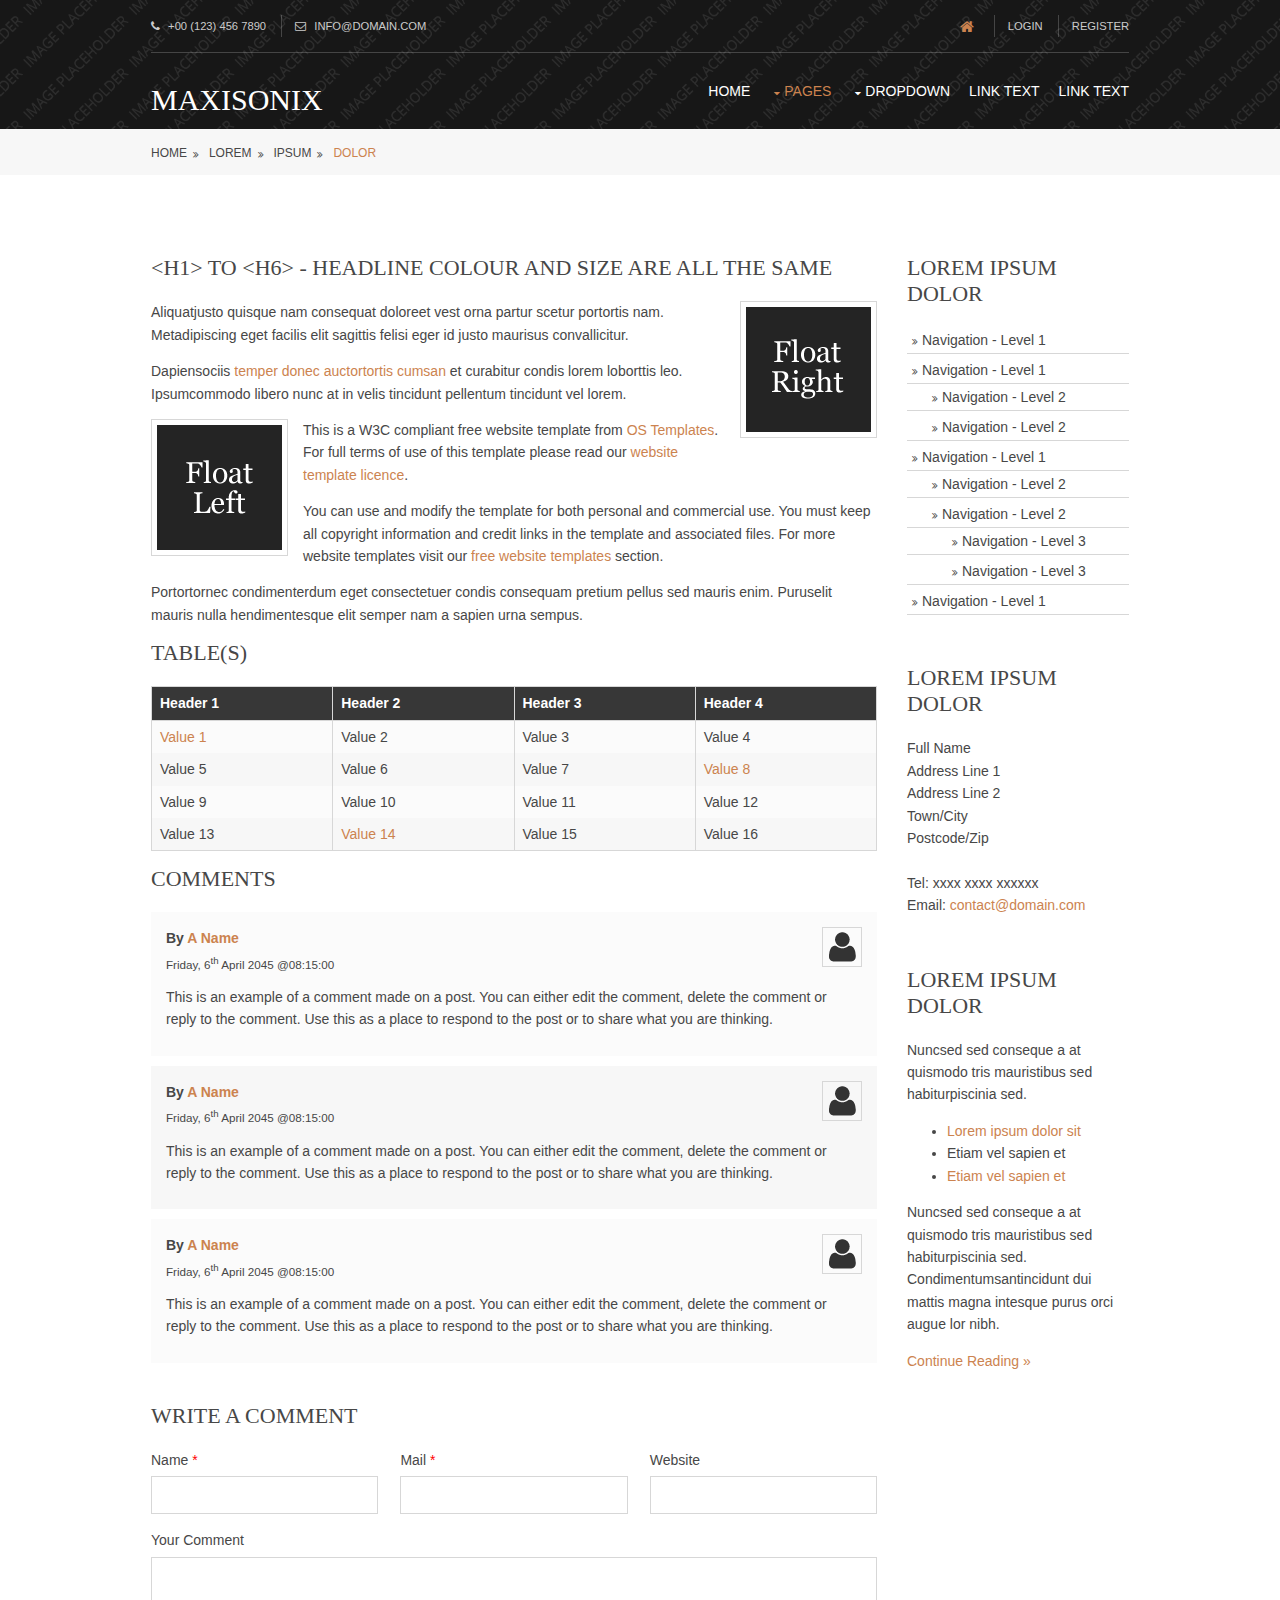
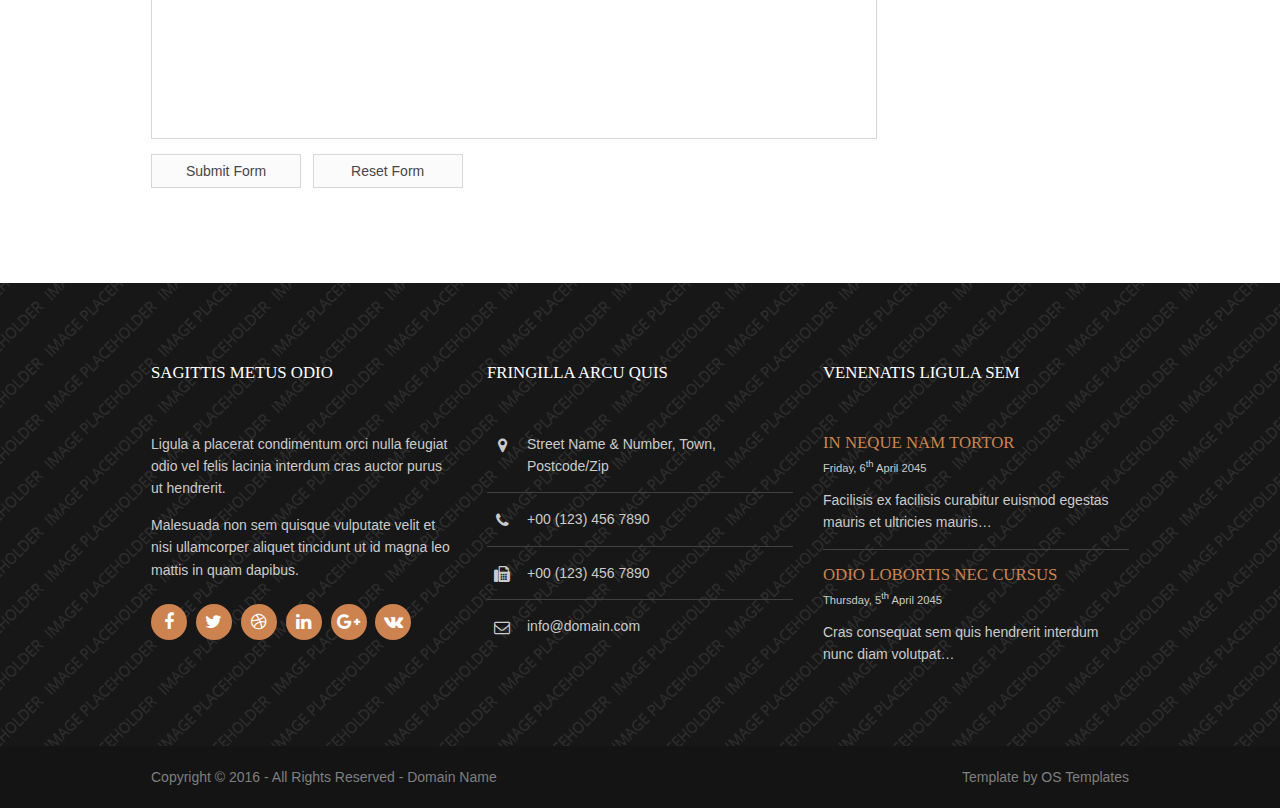
<file: pages/sidebar-right.html>
<!DOCTYPE html>
<!--
Template Name: Maxisonix
Author: <a href="http://www.os-templates.com/">OS Templates</a>
Author URI: http://www.os-templates.com/
Licence: Free to use under our free template licence terms
Licence URI: http://www.os-templates.com/template-terms
-->
<html>
<head>
<title>Maxisonix | Pages | Sidebar Right</title>
<meta charset="utf-8">
<meta name="viewport" content="width=device-width, initial-scale=1.0, maximum-scale=1.0, user-scalable=no">
<link href="../layout/styles/layout.css" rel="stylesheet" type="text/css" media="all">
</head>
<body id="top">
<!-- ################################################################################################ -->
<!-- ################################################################################################ -->
<!-- ################################################################################################ -->
<!-- Top Background Image Wrapper -->
<div class="bgded overlay" style="background-image:url('../images/demo/backgrounds/01.png');"> 
  <!-- ################################################################################################ -->
  <div class="wrapper row0">
    <div id="topbar" class="hoc clear"> 
      <!-- ################################################################################################ -->
      <div class="fl_left">
        <ul class="nospace">
          <li><i class="fa fa-phone"></i> +00 (123) 456 7890</li>
          <li><i class="fa fa-envelope-o"></i> info@domain.com</li>
        </ul>
      </div>
      <div class="fl_right">
        <ul class="nospace">
          <li><a href="#"><i class="fa fa-lg fa-home"></i></a></li>
          <li><a href="#">Login</a></li>
          <li><a href="#">Register</a></li>
        </ul>
      </div>
      <!-- ################################################################################################ -->
    </div>
  </div>
  <!-- ################################################################################################ -->
  <!-- ################################################################################################ -->
  <!-- ################################################################################################ -->
  <div class="wrapper row1">
    <header id="header" class="hoc clear"> 
      <!-- ################################################################################################ -->
      <div id="logo" class="fl_left">
        <h1><a href="../index.html">Maxisonix</a></h1>
      </div>
      <nav id="mainav" class="fl_right">
        <ul class="clear">
          <li><a href="../index.html">Home</a></li>
          <li class="active"><a class="drop" href="#">Pages</a>
            <ul>
              <li><a href="gallery.html">Gallery</a></li>
              <li><a href="full-width.html">Full Width</a></li>
              <li><a href="sidebar-left.html">Sidebar Left</a></li>
              <li class="active"><a href="sidebar-right.html">Sidebar Right</a></li>
              <li><a href="basic-grid.html">Basic Grid</a></li>
            </ul>
          </li>
          <li><a class="drop" href="#">Dropdown</a>
            <ul>
              <li><a href="#">Level 2</a></li>
              <li><a class="drop" href="#">Level 2 + Drop</a>
                <ul>
                  <li><a href="#">Level 3</a></li>
                  <li><a href="#">Level 3</a></li>
                  <li><a href="#">Level 3</a></li>
                </ul>
              </li>
              <li><a href="#">Level 2</a></li>
            </ul>
          </li>
          <li><a href="#">Link Text</a></li>
          <li><a href="#">Link Text</a></li>
        </ul>
      </nav>
      <!-- ################################################################################################ -->
    </header>
  </div>
  <!-- ################################################################################################ -->
</div>
<!-- End Top Background Image Wrapper -->
<!-- ################################################################################################ -->
<!-- ################################################################################################ -->
<!-- ################################################################################################ -->
<div class="wrapper row2">
  <div id="breadcrumb" class="hoc clear"> 
    <!-- ################################################################################################ -->
    <ul>
      <li><a href="#">Home</a></li>
      <li><a href="#">Lorem</a></li>
      <li><a href="#">Ipsum</a></li>
      <li><a href="#">Dolor</a></li>
    </ul>
    <!-- ################################################################################################ -->
  </div>
</div>
<!-- ################################################################################################ -->
<!-- ################################################################################################ -->
<!-- ################################################################################################ -->
<div class="wrapper row3">
  <main class="hoc container clear"> 
    <!-- main body -->
    <!-- ################################################################################################ -->
    <div class="content three_quarter first"> 
      <!-- ################################################################################################ -->
      <h1>&lt;h1&gt; to &lt;h6&gt; - Headline Colour and Size Are All The Same</h1>
      <img class="imgr borderedbox inspace-5" src="../images/demo/imgr.gif" alt="">
      <p>Aliquatjusto quisque nam consequat doloreet vest orna partur scetur portortis nam. Metadipiscing eget facilis elit sagittis felisi eger id justo maurisus convallicitur.</p>
      <p>Dapiensociis <a href="#">temper donec auctortortis cumsan</a> et curabitur condis lorem loborttis leo. Ipsumcommodo libero nunc at in velis tincidunt pellentum tincidunt vel lorem.</p>
      <img class="imgl borderedbox inspace-5" src="../images/demo/imgl.gif" alt="">
      <p>This is a W3C compliant free website template from <a href="http://www.os-templates.com/" title="Free Website Templates">OS Templates</a>. For full terms of use of this template please read our <a href="http://www.os-templates.com/template-terms">website template licence</a>.</p>
      <p>You can use and modify the template for both personal and commercial use. You must keep all copyright information and credit links in the template and associated files. For more website templates visit our <a href="http://www.os-templates.com/">free website templates</a> section.</p>
      <p>Portortornec condimenterdum eget consectetuer condis consequam pretium pellus sed mauris enim. Puruselit mauris nulla hendimentesque elit semper nam a sapien urna sempus.</p>
      <h1>Table(s)</h1>
      <div class="scrollable">
        <table>
          <thead>
            <tr>
              <th>Header 1</th>
              <th>Header 2</th>
              <th>Header 3</th>
              <th>Header 4</th>
            </tr>
          </thead>
          <tbody>
            <tr>
              <td><a href="#">Value 1</a></td>
              <td>Value 2</td>
              <td>Value 3</td>
              <td>Value 4</td>
            </tr>
            <tr>
              <td>Value 5</td>
              <td>Value 6</td>
              <td>Value 7</td>
              <td><a href="#">Value 8</a></td>
            </tr>
            <tr>
              <td>Value 9</td>
              <td>Value 10</td>
              <td>Value 11</td>
              <td>Value 12</td>
            </tr>
            <tr>
              <td>Value 13</td>
              <td><a href="#">Value 14</a></td>
              <td>Value 15</td>
              <td>Value 16</td>
            </tr>
          </tbody>
        </table>
      </div>
      <div id="comments">
        <h2>Comments</h2>
        <ul>
          <li>
            <article>
              <header>
                <figure class="avatar"><img src="../images/demo/avatar.png" alt=""></figure>
                <address>
                By <a href="#">A Name</a>
                </address>
                <time datetime="2045-04-06T08:15+00:00">Friday, 6<sup>th</sup> April 2045 @08:15:00</time>
              </header>
              <div class="comcont">
                <p>This is an example of a comment made on a post. You can either edit the comment, delete the comment or reply to the comment. Use this as a place to respond to the post or to share what you are thinking.</p>
              </div>
            </article>
          </li>
          <li>
            <article>
              <header>
                <figure class="avatar"><img src="../images/demo/avatar.png" alt=""></figure>
                <address>
                By <a href="#">A Name</a>
                </address>
                <time datetime="2045-04-06T08:15+00:00">Friday, 6<sup>th</sup> April 2045 @08:15:00</time>
              </header>
              <div class="comcont">
                <p>This is an example of a comment made on a post. You can either edit the comment, delete the comment or reply to the comment. Use this as a place to respond to the post or to share what you are thinking.</p>
              </div>
            </article>
          </li>
          <li>
            <article>
              <header>
                <figure class="avatar"><img src="../images/demo/avatar.png" alt=""></figure>
                <address>
                By <a href="#">A Name</a>
                </address>
                <time datetime="2045-04-06T08:15+00:00">Friday, 6<sup>th</sup> April 2045 @08:15:00</time>
              </header>
              <div class="comcont">
                <p>This is an example of a comment made on a post. You can either edit the comment, delete the comment or reply to the comment. Use this as a place to respond to the post or to share what you are thinking.</p>
              </div>
            </article>
          </li>
        </ul>
        <h2>Write A Comment</h2>
        <form action="#" method="post">
          <div class="one_third first">
            <label for="name">Name <span>*</span></label>
            <input type="text" name="name" id="name" value="" size="22" required>
          </div>
          <div class="one_third">
            <label for="email">Mail <span>*</span></label>
            <input type="email" name="email" id="email" value="" size="22" required>
          </div>
          <div class="one_third">
            <label for="url">Website</label>
            <input type="url" name="url" id="url" value="" size="22">
          </div>
          <div class="block clear">
            <label for="comment">Your Comment</label>
            <textarea name="comment" id="comment" cols="25" rows="10"></textarea>
          </div>
          <div>
            <input type="submit" name="submit" value="Submit Form">
            &nbsp;
            <input type="reset" name="reset" value="Reset Form">
          </div>
        </form>
      </div>
      <!-- ################################################################################################ -->
    </div>
    <!-- ################################################################################################ -->
    <!-- ################################################################################################ -->
    <div class="sidebar one_quarter"> 
      <!-- ################################################################################################ -->
      <h6>Lorem ipsum dolor</h6>
      <nav class="sdb_holder">
        <ul>
          <li><a href="#">Navigation - Level 1</a></li>
          <li><a href="#">Navigation - Level 1</a>
            <ul>
              <li><a href="#">Navigation - Level 2</a></li>
              <li><a href="#">Navigation - Level 2</a></li>
            </ul>
          </li>
          <li><a href="#">Navigation - Level 1</a>
            <ul>
              <li><a href="#">Navigation - Level 2</a></li>
              <li><a href="#">Navigation - Level 2</a>
                <ul>
                  <li><a href="#">Navigation - Level 3</a></li>
                  <li><a href="#">Navigation - Level 3</a></li>
                </ul>
              </li>
            </ul>
          </li>
          <li><a href="#">Navigation - Level 1</a></li>
        </ul>
      </nav>
      <div class="sdb_holder">
        <h6>Lorem ipsum dolor</h6>
        <address>
        Full Name<br>
        Address Line 1<br>
        Address Line 2<br>
        Town/City<br>
        Postcode/Zip<br>
        <br>
        Tel: xxxx xxxx xxxxxx<br>
        Email: <a href="#">contact@domain.com</a>
        </address>
      </div>
      <div class="sdb_holder">
        <article>
          <h6>Lorem ipsum dolor</h6>
          <p>Nuncsed sed conseque a at quismodo tris mauristibus sed habiturpiscinia sed.</p>
          <ul>
            <li><a href="#">Lorem ipsum dolor sit</a></li>
            <li>Etiam vel sapien et</li>
            <li><a href="#">Etiam vel sapien et</a></li>
          </ul>
          <p>Nuncsed sed conseque a at quismodo tris mauristibus sed habiturpiscinia sed. Condimentumsantincidunt dui mattis magna intesque purus orci augue lor nibh.</p>
          <p class="more"><a href="#">Continue Reading &raquo;</a></p>
        </article>
      </div>
      <!-- ################################################################################################ -->
    </div>
    <!-- ################################################################################################ -->
    <!-- / main body -->
    <div class="clear"></div>
  </main>
</div>
<!-- ################################################################################################ -->
<!-- ################################################################################################ -->
<!-- ################################################################################################ -->
<div class="wrapper row4 bgded overlay" style="background-image:url('../images/demo/backgrounds/01.png');">
  <footer id="footer" class="hoc clear"> 
    <!-- ################################################################################################ -->
    <div class="one_third first">
      <h6 class="title">Sagittis metus odio</h6>
      <p>Ligula a placerat condimentum orci nulla feugiat odio vel felis lacinia interdum cras auctor purus ut hendrerit.</p>
      <p class="btmspace-15">Malesuada non sem quisque vulputate velit et nisi ullamcorper aliquet tincidunt ut id magna leo mattis in quam dapibus.</p>
      <ul class="faico clear">
        <li><a class="faicon-facebook" href="#"><i class="fa fa-facebook"></i></a></li>
        <li><a class="faicon-twitter" href="#"><i class="fa fa-twitter"></i></a></li>
        <li><a class="faicon-dribble" href="#"><i class="fa fa-dribbble"></i></a></li>
        <li><a class="faicon-linkedin" href="#"><i class="fa fa-linkedin"></i></a></li>
        <li><a class="faicon-google-plus" href="#"><i class="fa fa-google-plus"></i></a></li>
        <li><a class="faicon-vk" href="#"><i class="fa fa-vk"></i></a></li>
      </ul>
    </div>
    <div class="one_third">
      <h6 class="title">Fringilla arcu quis</h6>
      <ul class="nospace linklist contact">
        <li><i class="fa fa-map-marker"></i>
          <address>
          Street Name &amp; Number, Town, Postcode/Zip
          </address>
        </li>
        <li><i class="fa fa-phone"></i> +00 (123) 456 7890</li>
        <li><i class="fa fa-fax"></i> +00 (123) 456 7890</li>
        <li><i class="fa fa-envelope-o"></i> info@domain.com</li>
      </ul>
    </div>
    <div class="one_third">
      <h6 class="title">Venenatis ligula sem</h6>
      <ul class="nospace linklist">
        <li>
          <article>
            <h2 class="nospace font-x1"><a href="#">In neque nam tortor</a></h2>
            <time class="font-xs block btmspace-10" datetime="2045-04-06">Friday, 6<sup>th</sup> April 2045</time>
            <p class="nospace">Facilisis ex facilisis curabitur euismod egestas mauris et ultricies mauris&hellip;</p>
          </article>
        </li>
        <li>
          <article>
            <h2 class="nospace font-x1"><a href="#">Odio lobortis nec cursus</a></h2>
            <time class="font-xs block btmspace-10" datetime="2045-04-05">Thursday, 5<sup>th</sup> April 2045</time>
            <p class="nospace">Cras consequat sem quis hendrerit interdum nunc diam volutpat&hellip;</p>
          </article>
        </li>
      </ul>
    </div>
    <!-- ################################################################################################ -->
  </footer>
</div>
<!-- ################################################################################################ -->
<!-- ################################################################################################ -->
<!-- ################################################################################################ -->
<div class="wrapper row5">
  <div id="copyright" class="hoc clear"> 
    <!-- ################################################################################################ -->
    <p class="fl_left">Copyright &copy; 2016 - All Rights Reserved - <a href="#">Domain Name</a></p>
    <p class="fl_right">Template by <a target="_blank" href="http://www.os-templates.com/" title="Free Website Templates">OS Templates</a></p>
    <!-- ################################################################################################ -->
  </div>
</div>
<!-- ################################################################################################ -->
<!-- ################################################################################################ -->
<!-- ################################################################################################ -->
<a id="backtotop" href="#top"><i class="fa fa-chevron-up"></i></a>
<!-- JAVASCRIPTS -->
<script src="../layout/scripts/jquery.min.js"></script>
<script src="../layout/scripts/jquery.backtotop.js"></script>
<script src="../layout/scripts/jquery.mobilemenu.js"></script>
</body>
</html>
</file>
<file: layout/styles/layout.css>
@charset "utf-8";
/*
Template Name: Maxisonix
Author: <a href="http://www.os-templates.com/">OS Templates</a>
Author URI: http://www.os-templates.com/
Licence: Free to use under our free template licence terms
Licence URI: http://www.os-templates.com/template-terms
File: Layout CSS
*/

@import url("fontawesome-4.6.3.min.css");
@import url("custom.flexslider.css");
@import url("framework.css");

/* Rows
--------------------------------------------------------------------------------------------------------------- */
.row0, .row0 a{}
.row1, .row1 a{}
.row2, .row2 a{}
.row3, .row3 a{}
.row4, .row4 a{}
.row5, .row5 a{}


/* Top Bar
--------------------------------------------------------------------------------------------------------------- */
#topbar{padding:15px 0; border-bottom:1px solid; font-size:.8rem; text-transform:uppercase;}

#topbar *{margin:0; padding:0; list-style:none;}
#topbar ul li{display:inline-block; margin-right:10px; padding-right:15px; border-right:1px solid;}
#topbar ul li:last-child{margin-right:0; padding-right:0; border-right:none;}
#topbar i{margin:0 5px 0 0; line-height:normal;}


/* Header
--------------------------------------------------------------------------------------------------------------- */
#header{}

#header #logo{margin:30px 0 0 0;}
#header #logo h1{margin:0; padding:0; font-size:30px; text-transform:uppercase;}


/* Page Intro
--------------------------------------------------------------------------------------------------------------- */
#pageintro{padding:150px 0;}

#pageintro li article{display:block; max-width:75%; margin:0 auto; text-align:center;}
#pageintro li article *{margin:0;}
#pageintro li p:first-of-type{margin-bottom:10px; font-style:italic;}
#pageintro li .heading{margin-bottom:30px; font-size:3rem; word-wrap:break-word;}
#pageintro li p:nth-of-type(2){line-height:1.5rem;}
#pageintro li footer{margin-top:40px;}

#pageintro footer form{display:block; position:relative; max-width:100%; margin:0 auto; overflow:hidden;}
#pageintro footer input, #pageintro footer button{display:block; height:44px; border:none; border-radius:0px; margin:0 0.5% 0 0.5%}
#pageintro footer input{width:100%; padding:5px 25px 5px 15px;}
#pageintro footer button{position:relative; right:0px; width:auto; height:44px; font-size:16px; border:none; cursor:pointer; border-radius:0%;}
#pageintro footer button em{display:none;}


/* Content Area
--------------------------------------------------------------------------------------------------------------- */
.container{padding:80px 0;}

/* Content */
.container .content{}
.latest article figure{display:block; position:relative; margin-bottom:30px;}
.latest article figure img{width:450px; height:250px;}
.latest article figure figcaption{position:absolute; bottom:10px; left:10px; width:50px;}
.latest article figure figcaption *{display:block; margin:0; padding:0; text-align:center; text-transform:uppercase; font-style:normal; line-height:1;}
.latest article figure figcaption time{width:100%;}
.latest article figure figcaption time strong{padding:12px 0; font-size:18px;}
.latest article figure figcaption time em{padding:8px 0;}
.stats li{display:block; float:left; width:25%;}/* If more (less) elements are added (removed), you have to modify the width appropriately - the media queries as well */
.stats li *{margin:0;}
.stats li p:first-of-type{margin-bottom:10px;}
.latest article .txtwrap{}
.latest article .txtwrap .heading{margin:0; font-size:1.2rem;}
.latest article .txtwrap .meta{}
.latest article .txtwrap .meta li{display:inline-block; font-size:.8rem;}
.latest article .txtwrap .meta li::after{margin-left:5px; content:"|";}
.latest article .txtwrap .meta li:last-child::after{margin:0; content:"";}
.latest article .txtwrap p{}
.latest article .txtwrap footer{}

/* Comments */
#comments ul{margin:0 0 40px 0; padding:0; list-style:none;}
#comments li{margin:0 0 10px 0; padding:15px;}
#comments .avatar{float:right; margin:0 0 10px 10px; padding:3px; border:1px solid;}
#comments address{font-weight:bold;}
#comments time{font-size:smaller;}
#comments .comcont{display:block; margin:0; padding:0;}
#comments .comcont p{margin:10px 5px 10px 0; padding:0;}

#comments form{display:block; width:100%;}
#comments input, #comments textarea{width:100%; padding:10px; border:1px solid;}
#comments textarea{overflow:auto;}
#comments div{margin-bottom:15px;}
#comments input[type="submit"], #comments input[type="reset"]{display:inline-block; width:auto; min-width:150px; margin:0; padding:8px 5px; cursor:pointer;}

/* Sidebar */
.container .sidebar{}

.sidebar .sdb_holder{margin-bottom:50px;}
.sidebar .sdb_holder:last-child{margin-bottom:0;}


/* Split Box
--------------------------------------------------------------------------------------------------------------- */
.split{}

.split section{display:block; position:relative; float:right; width:50%; padding:100px 0 100px 50px;}
.split section::after{display:block; position:absolute; top:0; right:-1000%; bottom:0; left:100%; content:"";}

.split section article{display:block; position:relative; min-height:80px; margin:0 0 40px 0; padding:0 0 0 80px;}
.split section article::before, .split section article::after{display:table; content:"";}
.split section article::after{clear:both;}
.split section article *{margin:0 0 15px 0;}
.split section article:last-child, .split section article > :last-child{margin-bottom:0;}
.split section article i{position:absolute; top:0; left:0;}
.split section article .heading{}


/* Cta
--------------------------------------------------------------------------------------------------------------- */
.cta{padding:20px 0;}

.cta > :first-child{margin-top:10px;}
.cta > :last-child{margin-bottom:0;}/* Used when elements stack in smaller viewports */


/* Footer
--------------------------------------------------------------------------------------------------------------- */
#footer{padding:80px 0;}

#footer .title{margin:0 0 50px 0; padding:0; font-size:1.2rem;}

#footer .linklist li{display:block; margin-bottom:15px; padding:0 0 15px 0; border-bottom:1px solid;}
#footer .linklist li:last-child{margin:0; padding:0; border:none;}
#footer .linklist li::before, #footer .linklist li::after{display:table; content:"";}
#footer .linklist li, #footer .linklist li::after{clear:both;}

#footer .contact{}
#footer .contact.linklist li, #footer .contact.linklist li:last-child{position:relative; padding-left:40px;}
#footer .contact li *{margin:0; padding:0; line-height:1.6;}
#footer .contact li i{display:block; position:absolute; top:0; left:0; width:30px; font-size:16px; text-align:center;}


/* Copyright
--------------------------------------------------------------------------------------------------------------- */
#copyright{padding:20px 0;}
#copyright *{margin:0; padding:0;}


/* Transition Fade
--------------------------------------------------------------------------------------------------------------- */
*, *::before, *::after{transition:all .3s ease-in-out;}
#mainav form *{transition:none !important;}


/* ------------------------------------------------------------------------------------------------------------ */
/* ------------------------------------------------------------------------------------------------------------ */
/* ------------------------------------------------------------------------------------------------------------ */
/* ------------------------------------------------------------------------------------------------------------ */
/* ------------------------------------------------------------------------------------------------------------ */


/* Navigation
--------------------------------------------------------------------------------------------------------------- */
nav ul, nav ol{margin:0; padding:0; list-style:none;}

#mainav, #breadcrumb, .sidebar nav{line-height:normal;}
#mainav .drop::after, #mainav li li .drop::after, #breadcrumb li a::after, .sidebar nav a::after{position:absolute; font-family:"FontAwesome"; font-size:10px; line-height:10px;}

/* Top Navigation */
#mainav{}
#mainav ul{text-transform:uppercase;}
#mainav ul ul{z-index:9999; position:absolute; width:180px; text-transform:none;}
#mainav ul ul ul{left:180px; top:0;}
#mainav li{display:inline-block; position:relative; margin:0 15px 0 0; padding:0;}
#mainav li:last-child{margin-right:0;}
#mainav li li{width:100%; margin:0;}
#mainav li a{display:block; padding:30px 0;}
#mainav li li a{border:solid; border-width:0 0 1px 0;}
#mainav .drop{padding-left:15px;}
#mainav li li a, #mainav li li .drop{display:block; margin:0; padding:10px 15px;}
#mainav .drop::after, #mainav li li .drop::after{content:"\f0d7";}
#mainav .drop::after{top:35px; left:5px;}
#mainav li li .drop::after{top:15px; left:5px;}
#mainav ul ul{visibility:hidden; opacity:0;}
#mainav ul li:hover > ul{visibility:visible; opacity:1;}

#mainav form{display:none; margin:0; padding:0;}
#mainav form select, #mainav form select option{display:block; cursor:pointer; outline:none;}
#mainav form select{width:100%; padding:5px; border:1px solid;}
#mainav form select option{margin:5px; padding:0; border:none;}

/* Breadcrumb */
#breadcrumb{padding:15px 0;}
#breadcrumb ul{margin:0; padding:0; list-style:none; text-transform:uppercase;}
#breadcrumb li{display:inline-block; margin:0 6px 0 0; padding:0;}
#breadcrumb li a{display:block; position:relative; margin:0; padding:0 12px 0 0; font-size:12px;}
#breadcrumb li a::after{top:3px; right:0; content:"\f101";}
#breadcrumb li:last-child a{margin:0; padding:0;}
#breadcrumb li:last-child a::after{display:none;}

/* Sidebar Navigation */
.sidebar nav{display:block; width:100%;}
.sidebar nav li{margin:0 0 3px 0; padding:0;}
.sidebar nav a{display:block; position:relative; margin:0; padding:5px 10px 5px 15px; text-decoration:none; border:solid; border-width:0 0 1px 0;}
.sidebar nav a::after{top:9px; left:5px; content:"\f101";}
.sidebar nav ul ul a{padding-left:35px;}
.sidebar nav ul ul a::after{left:25px;}
.sidebar nav ul ul ul a{padding-left:55px;}
.sidebar nav ul ul ul a::after{left:45px;}

/* Pagination */
.pagination{display:block; width:100%; text-align:center; clear:both;}
.pagination li{display:inline-block; margin:0 2px 0 0;}
.pagination li:last-child{margin-right:0;}
.pagination a, .pagination strong{display:block; padding:8px 11px; border:1px solid; background-clip:padding-box; font-weight:normal;}

/* Back to Top */
#backtotop{z-index:999; display:inline-block; position:fixed; visibility:hidden; bottom:20px; right:20px; width:36px; height:36px; line-height:36px; font-size:16px; text-align:center; opacity:.2; border-radius:50%; background-clip:padding-box;}
#backtotop i{display:block; width:100%; height:100%; line-height:inherit;}
#backtotop.visible{visibility:visible; opacity:.5;}
#backtotop:hover{opacity:1;}


/* Tables
--------------------------------------------------------------------------------------------------------------- */
table, th, td{border:1px solid; border-collapse:collapse; vertical-align:top;}
table, th{table-layout:auto;}
table{width:100%; margin-bottom:15px;}
th, td{padding:5px 8px;}
td{border-width:0 1px;}


/* Gallery
--------------------------------------------------------------------------------------------------------------- */
#gallery{display:block; width:100%; margin-bottom:50px;}
#gallery figure figcaption{display:block; width:100%; clear:both;}
#gallery li{margin-bottom:30px;}


/* Font Awesome Social Icons
--------------------------------------------------------------------------------------------------------------- */
.faico{margin:0; padding:0; list-style:none;}
.faico li{display:inline-block; margin:8px 5px 0 0; padding:0; line-height:normal;}
.faico li:last-child{margin-right:0;}
.faico a{display:inline-block; width:36px; height:36px; line-height:36px; font-size:18px; text-align:center; border-radius:50%; background-clip:padding-box;}

.faico a{color:#FFFFFF; background-color:#cc834f;}
.faico a:hover{}

.faicon-dribble:hover{background-color:#EA4C89;}
.faicon-facebook:hover{background-color:#3B5998;}
.faicon-google-plus:hover{background-color:#DB4A39;}
.faicon-linkedin:hover{background-color:#0E76A8;}
.faicon-twitter:hover{background-color:#00ACEE;}
.faicon-vk:hover{background-color:#4E658E;}


/* ------------------------------------------------------------------------------------------------------------ */
/* ------------------------------------------------------------------------------------------------------------ */
/* ------------------------------------------------------------------------------------------------------------ */
/* ------------------------------------------------------------------------------------------------------------ */
/* ------------------------------------------------------------------------------------------------------------ */


/* Colours
--------------------------------------------------------------------------------------------------------------- */
body{color:#7F7F7F; background-color:#141414;}
a{color:#cc834f;}
a:active, a:focus{background:transparent;}/* IE10 + 11 Bugfix - prevents grey background */
hr, .borderedbox{border-color:#D7D7D7;}
label span{color:#FF0000; background-color:inherit;}
input:focus, textarea:focus, *:required:focus{border-color:#cc834f;}
.overlay{color:#FFFFFF; background-color:inherit;}
.overlay::after{color:inherit; background-color:rgba(0,0,0,.55);}

.btn, .btn.inverse:hover, a .icon.fa, a.inverse:hover .icon.fa{color:#FFFFFF; background-color:#cc834f; border-color:#cc834f;}
.btn:hover, .btn.inverse, a:hover .icon.fa, a.inverse .icon.fa{color:#cc834f; background-color:transparent; border-color:inherit;}


/* Rows */
.row0, .row0 a{color:#CBCBCB;}
.row1, .row1 a{}
.row2{color:#474747; background-color:#F7F7F7;}
.row3{color:#474747; background-color:#FFFFFF;}
.row4{color:#CBCBCB; background-color:#252525;}
.row5, .row5 a{color:#7F7F7F; background-color:#141414;}

.coloured{color:#FFFFFF; background:linear-gradient(to top,#B7135C,#cc834f);}
.coloured .btn{color:inherit; background-color:transparent; border-color:inherit;}
.coloured .btn:hover{color:#cc834f; background-color:#FFFFFF;} 


/* Top Bar */
#topbar, #topbar ul li{border-color:rgba(255,255,255,.2);}
#topbar > div:last-of-type li:first-child a{color:#cc834f;}


/* Header */
#header #logo a{color:inherit;}


/* Page Intro */
#pageintro footer input, #pageintro footer button{color:#000000; background-color:#FFFFFF;}
#pageintro footer button{color:#FFFFFF; background-color:#cc834f;}


/* Content Area */
.services article i{color:#cc834f; border-color:#D7D7D7;}
.services article:hover i{color:#FFFFFF; background-color:#cc834f; border-color:#cc834f;}
.latest article figure figcaption{color:#FFFFFF;}
.latest article figure figcaption time strong{background-color:#F9C3B6;}
.latest article figure figcaption time em{background-color:#F28468;}


/* Split Box */
.split section, .split section::after{color:#FFFFFF; background-color:rgba(0,0,0,.55);}


/* Footer */
#footer .title{color:#FFFFFF;}
#footer .linklist li{border-color:#414141;}


/* Navigation */
#mainav li a{color:inherit;}
#mainav .active a, #mainav a:hover, #mainav li:hover > a{color:#cc834f; background-color:inherit;}
#mainav li li a, #mainav .active li a{color:#FFFFFF; background-color:rgba(0,0,0,.6); border-color:rgba(0,0,0,.6);}
#mainav li li:hover > a, #mainav .active .active > a{color:#FFFFFF; background-color:#cc834f;}
#mainav form select{color:#FFFFFF; background-color:#000000; border-color:rgba(136,136,136,.5);/* #888888 */}

#breadcrumb a{color:inherit; background-color:inherit;}
#breadcrumb li:last-child a{color:#cc834f;}

.container .sidebar nav a{color:inherit; border-color:#D7D7D7;}
.container .sidebar nav a:hover{color:#cc834f;}

.pagination a, .pagination strong{border-color:#D7D7D7;}
.pagination .current *{color:#FFFFFF; background-color:#cc834f;}

#backtotop{color:#FFFFFF; background-color:#cc834f;}


/* Tables + Comments */
table, th, td, #comments .avatar, #comments input, #comments textarea{border-color:#D7D7D7;}
#comments input:focus, #comments textarea:focus, #comments *:required:focus{border-color:#cc834f;}
th{color:#FFFFFF; background-color:#373737;}
tr, #comments li, #comments input[type="submit"], #comments input[type="reset"]{color:inherit; background-color:#FBFBFB;}
tr:nth-child(even), #comments li:nth-child(even){color:inherit; background-color:#F7F7F7;}
table a, #comments a{background-color:inherit;}


/* ------------------------------------------------------------------------------------------------------------ */

table {
	border-collapse: collapse;
	border-spacing: 0;
}

.calcontainer {
	height: 538px;
	left: 50%;
	margin: -255px 0 0 -245px;
	position: absolute;
	top: 50%;
	width: 510px;
	zoom: 0.5;
	-moz-transform: scale(0.5);
}

.calendar {
	text-align: center;
}

.calendar header {
	position: relative;
}

.calendar h2 {
	text-transform: uppercase;
}

.calendar thead {
	font-weight: 600;
	text-transform: uppercase;
}

.calendar tbody {
	color: #7c8a95;
}

.calendar tbody td:hover {
	border: 2px solid #00addf;
}

.calendar td {
	border: 2px solid transparent;
	border-radius: 50%;
	display: inline-block;
	height: 4em;
	line-height: 4em;
	text-align: center;
	width: 4em;
}

.calendar .prev-month,
.calendar .next-month {
	color: #cbd1d2;
}

.calendar .prev-month:hover,
.calendar .next-month:hover {
	border: 2px solid #cbd1d2;
}

.current-day {
	background: #00addf;
	color: #f9f9f9;
}

.event {
	cursor: pointer;
	position: relative;
}

.event:after {
	background: #00addf;
	border-radius: 50%;
	bottom: .5em;
	display: block;
	content: '';
	height: .5em;
	left: 50%;
	margin: -.25em 0 0 -.25em;
	position: absolute;
	width: .5em;
}

.event.current-day:after {
	background: #f9f9f9;
}

.btn-prev,
.btn-next {
	border: 2px solid #cbd1d2;
	border-radius: 50%;
	color: #cbd1d2;
	height: 2em;
	font-size: .75em;
	line-height: 2em;
	margin: -1em;
	position: absolute;
	top: 50%;
	width: 2em;
}

.btn-prev:hover,
.btn-next:hover {
	background: #cbd1d2;
	color: #f9f9f9;
}

.btn-prev {
	left: 6em;
}

.btn-next {
	right: 6em;
}



/* ------------------------------------------------------------------------------------------------------------ */
/* ------------------------------------------------------------------------------------------------------------ */
/* ------------------------------------------------------------------------------------------------------------ */
/* ------------------------------------------------------------------------------------------------------------ */
.group .formdiv{display:flex;}

/* Media Queries
--------------------------------------------------------------------------------------------------------------- */



/* Max Wrapper Width - Laptop, Desktop etc.
--------------------------------------------------------------------------------------------------------------- */
@media screen and (min-width:978px){
	.hoc{max-width:978px;}
}


/* Mobile Devices
--------------------------------------------------------------------------------------------------------------- */
@media screen and (max-width:900px){
	.hoc{max-width:90%;}

	#topbar{}

	#header{padding:30px 0;}
	#header #logo{margin-top:3px;}

	#mainav{}
	#mainav ul{display:none;}
	#mainav form{display:block;}

	#breadcrumb{}

	.container{}
	#comments input[type="reset"]{margin-top:10px;}
	.pagination li{display:inline-block; margin:0 5px 5px 0;}

	#footer{}

	#copyright{}
	#copyright p:first-of-type{margin-bottom:10px;}
	.group .formdiv{display:inline-block; width:50%}
	.group .logindiv{display:grid; width:40%}
	#pageintro footer input{width:100%; margin:auto auto 2% auto!important;}
	::-webkit-input-placeholder {
		text-align: center;
		font-size: small;
	}
	#pageintro footer button {width:100%; margin:0 0 0 0!important;}
	#pageintro{padding: 0 0 5% 0;}
}


@media screen and (max-width:750px){
	.imgl, .imgr{display:inline-block; float:none; margin:0 0 10px 0;}
	.fl_left, .fl_right{display:block; float:none;}
	.one_half, .one_third, .two_third, .one_quarter, .two_quarter, .three_quarter{display:block; float:none; width:auto; margin:0 0 30px 0; padding:0;}

	#topbar{text-align:center;}
	#topbar ul{margin:0 0 15px 0;}
	#topbar div:last-child ul{margin:0;}

	#header{text-align:center;}
	#header #logo{margin:0 0 15px 0;}

	.container, #footer{padding-bottom:50px;}/* Not neccessary - just looks better */

	.cta > :first-child{margin-top:0;}
}


@media screen and (max-width:450px){
	#topbar ul li{margin-bottom:2px; padding-right:0; border-right:none;}

	.stats li{width:50%;}
	.stats li:nth-child(-n+2){margin-bottom:30px;}

	#pageintro li footer form{max-width:none; width:100%;}
}


/* Other
--------------------------------------------------------------------------------------------------------------- */
@media screen and (max-width:650px){
	.scrollable{display:block; width:100%; margin:0 0 30px 0; padding:0 0 15px 0; overflow:auto; overflow-x:scroll;}
	.scrollable table{margin:0; padding:0; white-space:nowrap;}

	.inline li{display:block; margin-bottom:10px;}
	.pushright li{margin-right:0;}

	.font-x2{font-size:1.4rem;}
	.font-x3{font-size:1.6rem;}

	#pageintro li article{max-width:none; width:100%;}
	#pageintro li .heading{font-size:1.6rem;}

	.hoc.split{max-width:none; width:100%;}
	.split section{float:none; width:100%; padding:10% 5%;}
}
</file>
